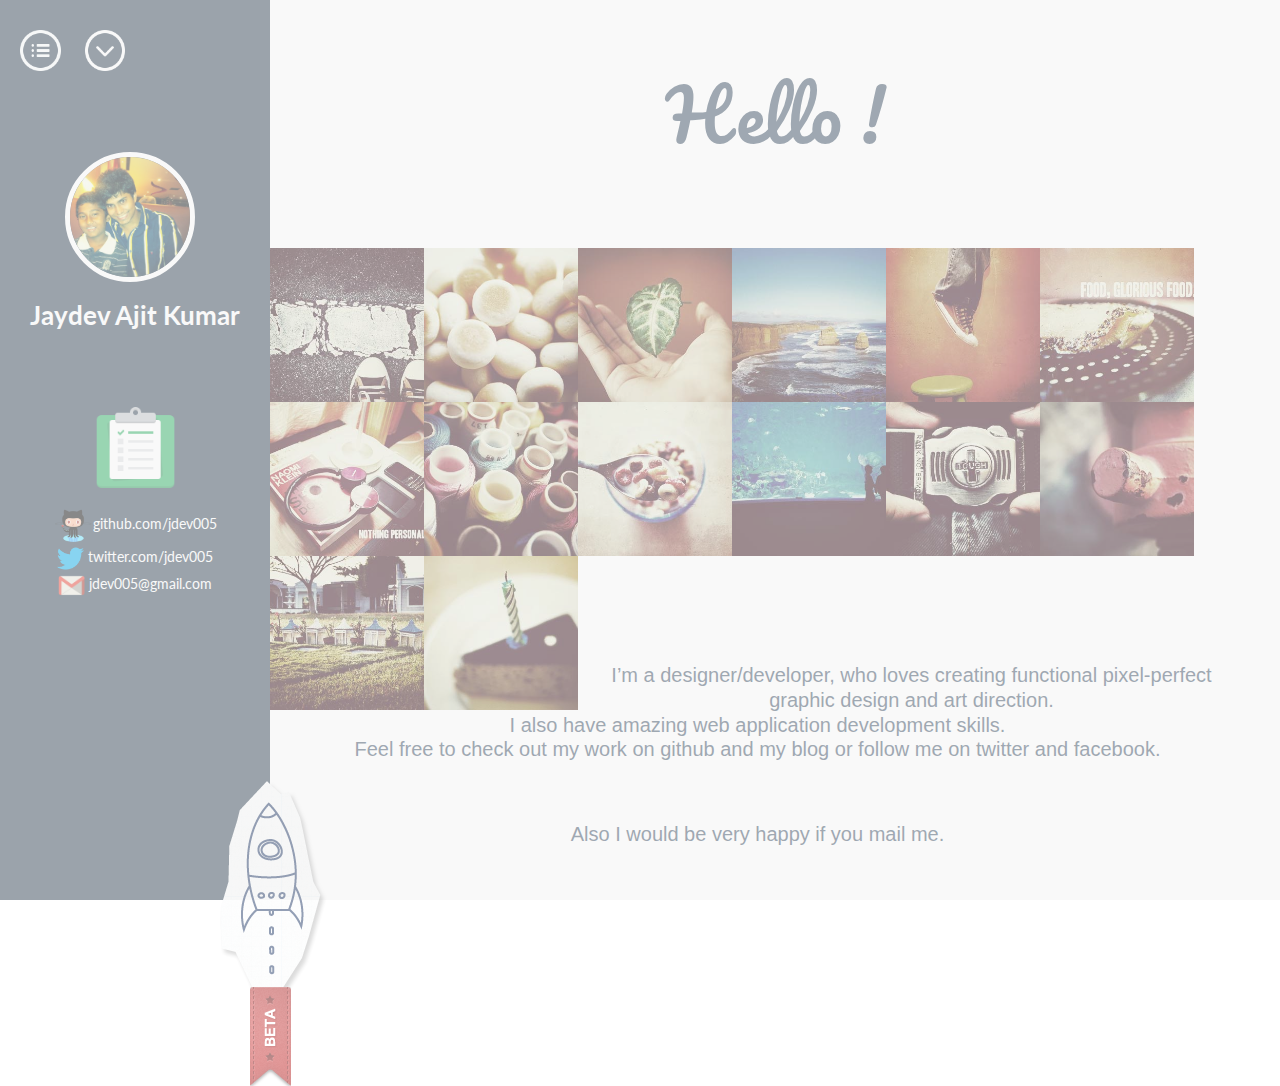
<file: me/index.html>
<!DOCTYPE html>

<html lang="en">
  <head>
    <meta charset="utf-8">
    <title>ME</title>
    <meta name="viewport" content="width=device-width, initial-scale=1.0">

    <!-- Loading Bootstrap -->
    <link href="css/bootstrap.css" rel="stylesheet">

    <!-- Loading Flat UI -->
    <link href="css/flat-ui.css" rel="stylesheet">

    <link href="style.css" rel="stylesheet">
    <link rel="shortcut icon" href="images/favicon.ico">
    <link href='http://fonts.googleapis.com/css?family=Pacifico' rel='stylesheet' type='text/css'>



    
  </head>
  <body>
<div id="preloader">
    <div id="status">&nbsp;</div>
</div>  
    <div id="navigation">
      <br>
      <br>
      <br>
<h3>Table of Contents</h3>
<br>
<h4><b>Home</b></h4>
<h4><a class="transition" href="http://jdev005.github.io/me/about">About Me</a></h4>
<h4><a class="transition" href="http://jdev005.github.io/me/pictures">Pictures</a></h4>
<h4><a class="transition" href="http://jdev005.github.io/me/blog">Blog</a></h4>
<h4><a class="transition" href="http://jdev005.github.io/me/resume">Resume</a></h4>

  </div>
   
 

      <div class="sidebar">
    <!--Sidebar content-->

    <a id ="nav" ><img src="list-circle.png" style="height:15%;width:15%;" /></a> 
    <a id ="down" href="http://jdev005.github.io/me/about"><img src="arrow-down-thin.png" style="height:15%;width:15%;" /></a>
    <div id="up">
      <img class="rocket" src="rocket.png"/>
    <img id="ribbion" src="ribbon.png"/>
  </div>
      <a class="avatar">
        <img src="me.jpg" alt="" /></a>

        <h2>Jaydev Ajit Kumar</h2>

        <span id="contact">
          <img class="center" src="images/illustrations/clipboard.png" style="height:30%; width:30%;" />
          <br>
          <div style="text-align:center">
          <img src="git.png" style="height:15% ;width:15%;" />github.com/jdev005<br>
          <img src="twitter.png" style="height:10% ;width:10%;" /> twitter.com/jdev005<br>
          <img src="gmail.png" style="height:10% ;width:10%;" /> jdev005@gmail.com<br>
          <span>
    </div>   
      </div>


      <div class="main">
    <!--Body content-->
   <br>
   <br>
   <br>
    <h1>Hello !</h1>


 <br>   
<br>
<br>

<div id="picbox">

<div class="img-float"><div class="flipper"><div class="front">
<img src="images/medium/2.jpg"/></div>
<div class="back"><img src="images/medium/4.jpg"/></div></div></div>

<div class="img-float"><div class="flipper"><div class="front">
<img src="images/medium/6.jpg"/></div>
<div class="back"><img src="images/medium/8.jpg"/></div></div></div>

<div class="img-float"><div class="flipper"><div class="front">
<img src="images/medium/11.jpg"/></div>
<div class="back"><img src="images/medium/16.jpg"/></div></div></div>

<div class="img-float"><div class="flipper"><div class="front">
<img src="images/medium/17.jpg"/></div>
<div class="back"><img src="images/medium/18.jpg"/></div></div></div>

<div class="img-float"><div class="flipper"><div class="front">
<img src="images/medium/19.jpg"/></div>
<div class="back"><img src="images/medium/20.jpg"/></div></div></div>

<div class="img-float"><div class="flipper"><div class="front">
<img src="images/medium/21.jpg"/></div>
<div class="back"><img src="images/medium/22.jpg"/></div></div></div>

<div class="img-float"><div class="flipper"><div class="front">
<img src="images/medium/23.jpg"/></div>
<div class="back"><img src="images/medium/24.jpg"/></div></div></div>

<div class="img-float"><div class="flipper"><div class="front">
<img src="images/medium/26.jpg"/></div>
<div class="back"><img src="images/medium/27.jpg"/></div></div></div>

<div class="img-float"><div class="flipper"><div class="front">
<img src="images/medium/28.jpg"/></div>
<div class="back"><img src="images/medium/29.jpg"/></div></div></div>

<div class="img-float"><div class="flipper"><div class="front">
<img src="images/medium/30.jpg"/></div>
<div class="back"><img src="images/medium/32.jpg"/></div></div></div>

<div class="img-float"><div class="flipper"><div class="front">
<img src="images/medium/35.jpg"/></div>
<div class="back"><img src="images/medium/36.jpg"/></div></div></div>

<div class="img-float"><div class="flipper"><div class="front">
<img src="images/medium/37.jpg"/></div>
<div class="back"><img src="images/medium/38.jpg"/></div></div></div>

<div class="img-float"><div class="flipper"><div class="front">
<img src="images/medium/40.jpg"/></div>
<div class="back"><img src="images/medium/41.jpg"/></div></div></div>

<div class="img-float"><div class="flipper"><div class="front">
<img src="images/medium/44.jpg"/></div>
<div class="back"><img src="images/medium/15.jpg"/></div></div></div>


</div>

<div id="buffer" style="height:400px"> 
  </div>




<p>I’m a designer/developer, who loves creating functional pixel-perfect graphic design and art direction.<br> I also have amazing web application development skills.<br>Feel free to check out my work on github and my blog or follow me on twitter and facebook.
</p>
<p>Also I would be very happy if you mail me.</p>
</div>
</div>
    
      
   



    
    <!-- Load JS here for greater good =============================-->
    <script src="js/jquery-1.8.2.min.js"></script>
    <script src="js/jquery-ui-1.10.0.custom.min.js"></script>
    <script src="js/jquery.dropkick-1.0.0.js"></script>
    <script src="js/custom_checkbox_and_radio.js"></script>
    <script src="js/custom_radio.js"></script>
    <script src="js/jquery.tagsinput.js"></script>
    <script src="js/bootstrap-tooltip.js"></script>
    <script src="js/jquery.placeholder.js"></script>
    <script src="http://vjs.zencdn.net/c/video.js"></script>
    <script src="js/application.js"></script>
    <script src="script.js"></script>
    
  </body>
</html>
</file>
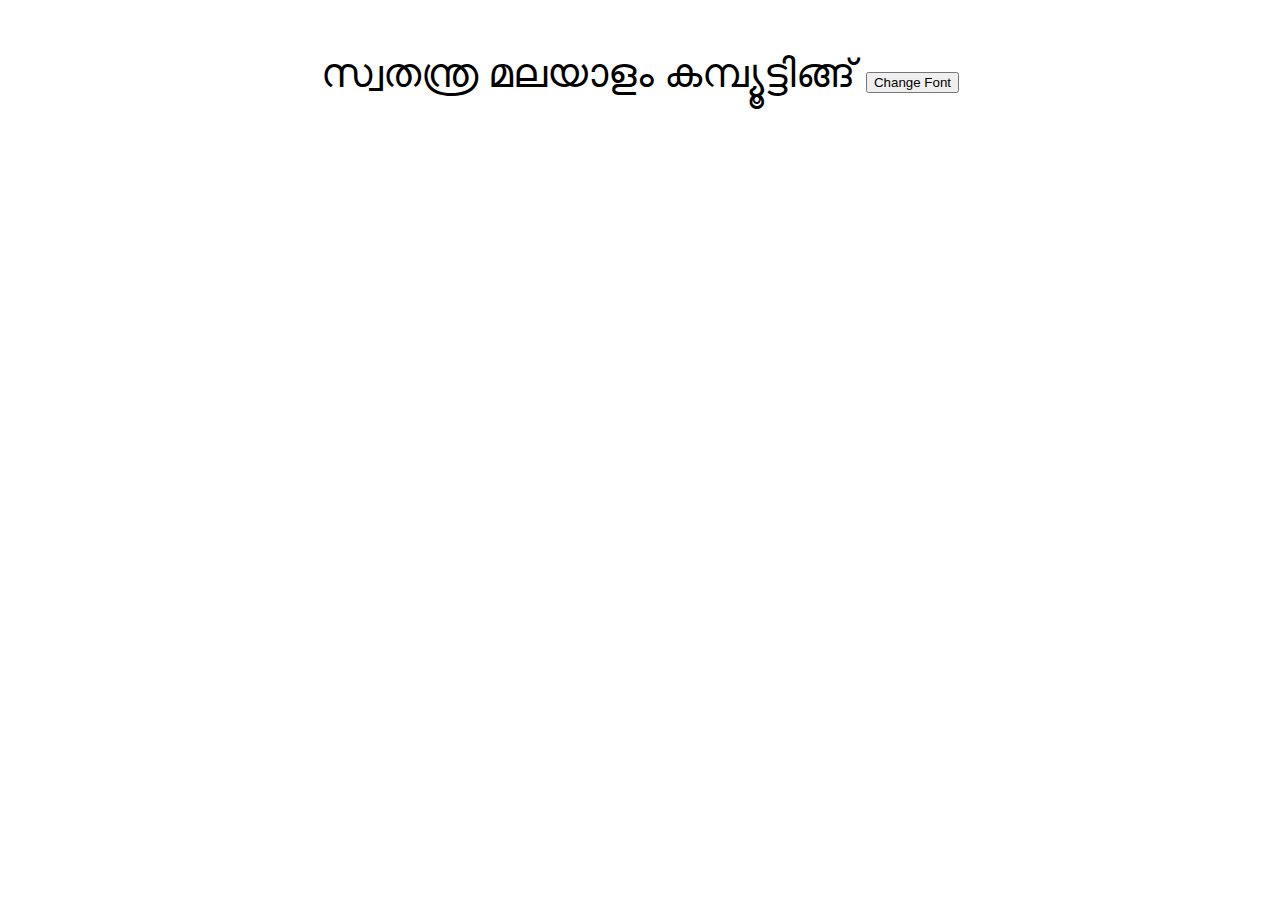
<file: smc/fontapi/index.html>
<!DOCTYPE html>
<html>
<head>
<meta http-equiv="Content-Type" content="text/html; charset=utf-8">
  <title>webfont API</title>

  <!-- Patch to make semantic elements work in IE8 and below. -->
  <!--[if lt IE 9]>
    <script src="http://html5shim.googlecode.com/svn/trunk/html5.js"></script>
  <![endif]-->

  <link rel="stylesheet" type="text/css" href="http://jdev005.github.io/smc/fontapi/api">

<style>

body {
	font-family: 'Malayalam1';
	text-align: center;
	margin-top: 50px;
	font-size: 40px; 
}

</style>

<script>
function change()
{
document.getElementById("body").style.fontFamily="Malayalam2";
}
</script>

</head>

<body id="body">

സ്വതന്ത്ര മലയാളം കമ്പ്യൂട്ടിങ്ങ്

<button type="button" onclick="change()">Change Font</button>




</body>


</html>
</file>
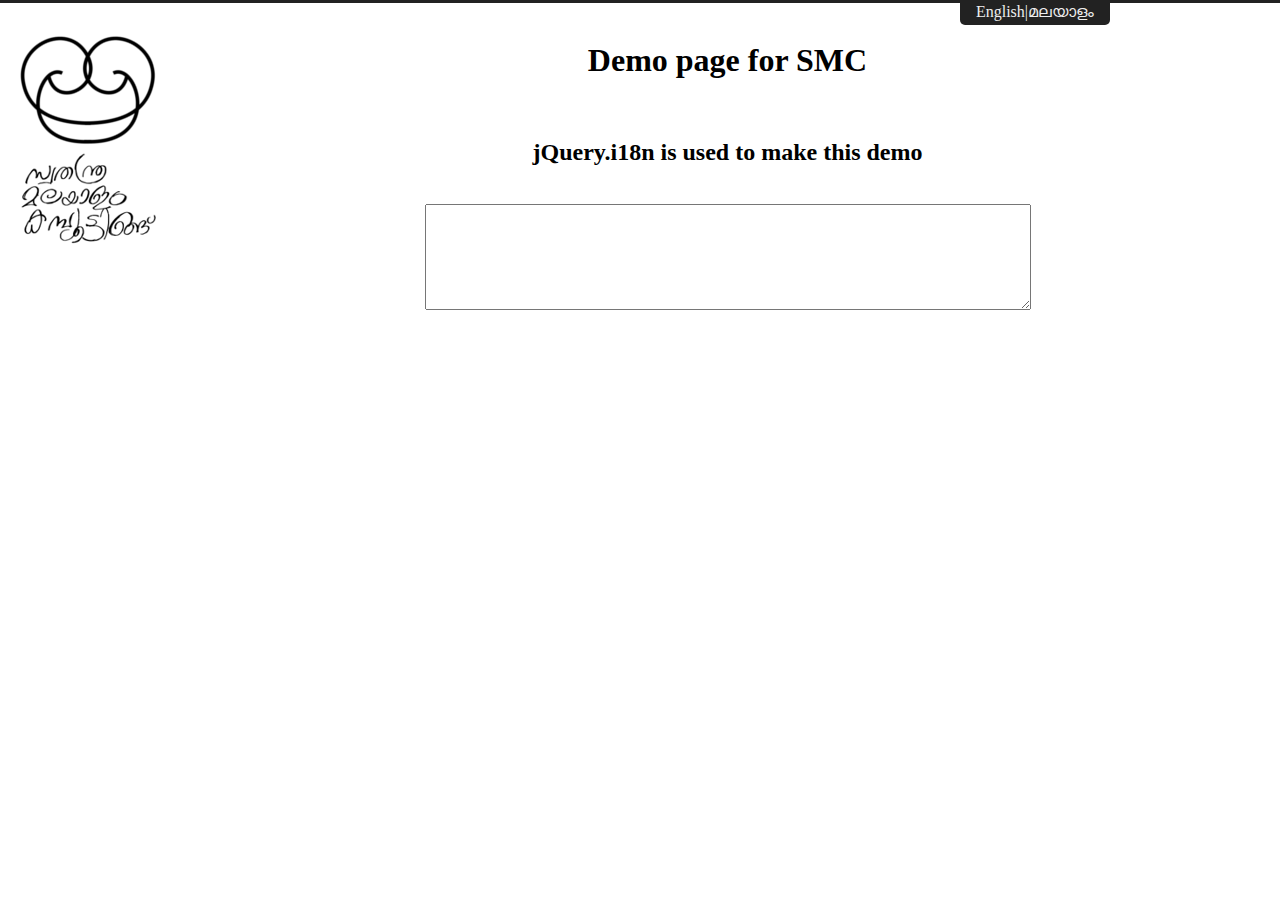
<file: svmdemo/examples/index.html>
<!DOCTYPE html>
<html lang="en">
<head>
<meta charset="utf-8" />

<title>jQuery i18n example</title>
<meta name="author" content="Jaydev Ajit Kumar" />

<script src="http://ajax.googleapis.com/ajax/libs/jquery/1.9.1/jquery.min.js"></script>
<script type="text/javascript" src="jquery.i18n.min.js"></script>

<script src="../src/jquery.ime.js"></script>
<script src="../src/jquery.ime.selector.js"></script>
<script src="../src/jquery.ime.preferences.js"></script>
<script src="../src/jquery.ime.inputmethods.js"></script>

<link href="demo.css" rel="stylesheet" />


<script type="text/javascript">
$(document).ready(function(){

$('input,textarea').ime();
	
i18n_dict_mal = {
"title" : "എസ്.എം.സിന്ടെ ഡെമോ ഭാഗം ",
"text" : "jQuery.i18n ഉപയോഗിക്കല്‍  ഇ ഭാഗത്തിൽ കാണാം "
};

i18n_dict_eng = {
"title" : "Demo page for SMC",
"text" : "jQuery.i18n is used to make this demo "
};

 $('#mal').on('click', loadmal);
 $('#eng').on('click', loadeng);

 function loadmal(){
 	$.i18n.setDictionary(i18n_dict_mal);

 	$('h1').text($.i18n._('title'));
 	$('h2').text($.i18n._('text'));
 }

function loadeng(){
 	$.i18n.setDictionary(i18n_dict_eng);

 	$('h1').text($.i18n._('title'));
 	$('h2').text($.i18n._('text'));
 }


});
</script>
</head>
<body>
	
	<div id="top-bar"></div><div class="wrapper"><ul class="lang-selector"><li><a id="eng" class="language active" data-language="en">
      English
    </a></li><li><span>
      |
    </span></li><li><a id="mal" class="language" data-language="ml">
      മലയാളം‌‌
    </a></li></ul></div>
        
        
	<div>
		
		

        
			<br>
			<img style="float:left;" src="logo.png"></img>
			<h1>Demo page for SMC</h1>

		
		
		<br>

			<h2>jQuery.i18n is used to make this demo</h2>
		<br>
	

		<div>
			<textarea></textarea>
		</div>

		
	</div>


</body>
</html>
</file>
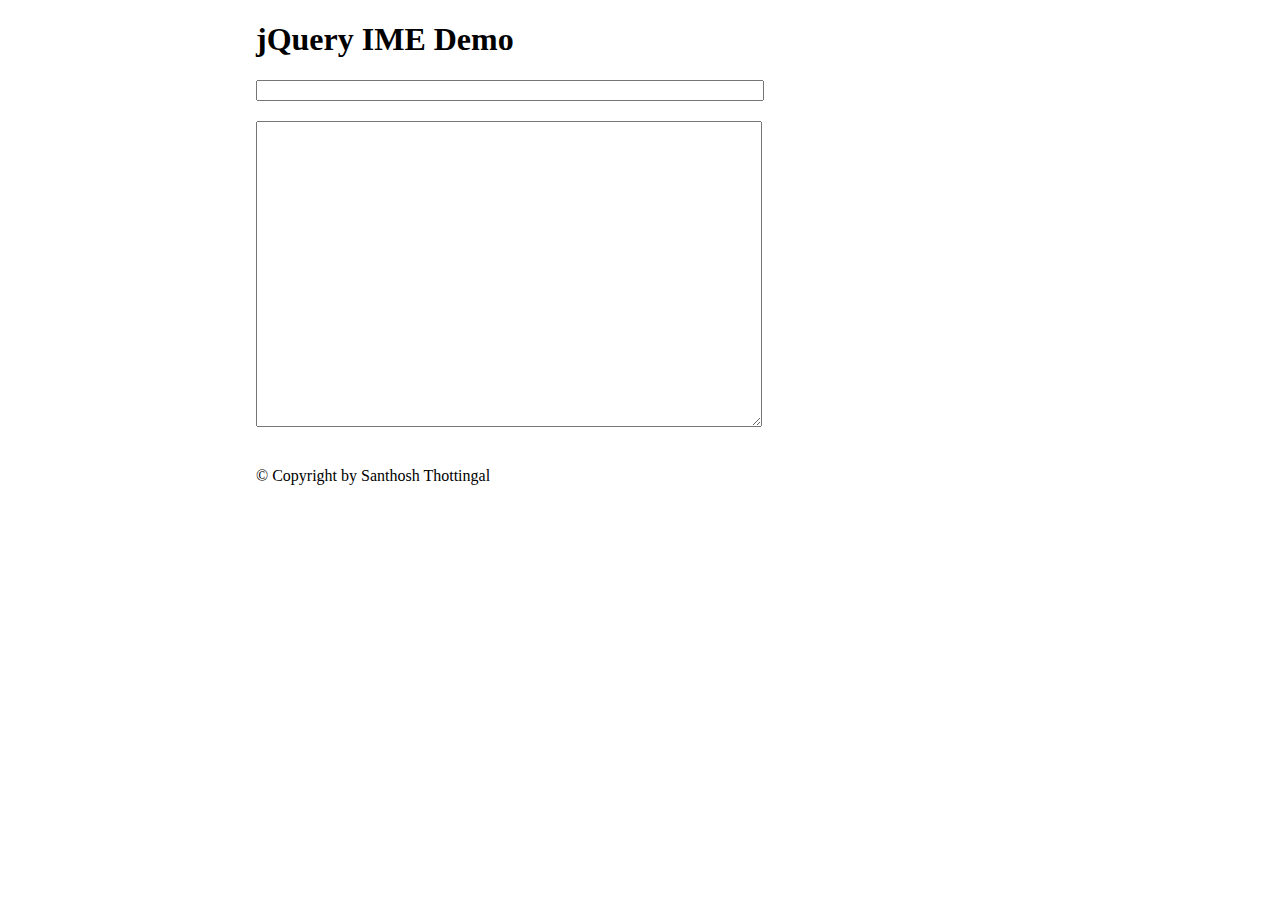
<file: smc/jquery.ime/examples/index.html>
<!DOCTYPE html>
<html lang="en">
<head>
<meta charset="utf-8" />

<title>jQuery IME example</title>
<meta name="author" content="Santhosh Thottingal" />
<link href="../css/jquery.ime.css" rel="stylesheet" />
<script src="//ajax.googleapis.com/ajax/libs/jquery/1.8.2/jquery.min.js" ></script>
<script src="../src/jquery.ime.js"></script>
<script src="../src/jquery.ime.selector.js"></script>
<script src="../src/jquery.ime.preferences.js"></script>
<script src="../src/jquery.ime.inputmethods.js"></script>
<!-- Demo -->
<link href="demo.css" rel="stylesheet" />
<script>
	$( document ).ready( function () {
		$( 'input,textarea' ).ime();
	} );
</script>
</head>

<body>
	<div>
		<header>
			<h1>jQuery IME Demo</h1>
		</header>
		<div>
			<input type="text" />
		</div>
		<div>
			<textarea></textarea>
		</div>

		<footer>
			<p>&copy; Copyright by Santhosh Thottingal</p>
		</footer>
	</div>
</body>
</html>
</file>
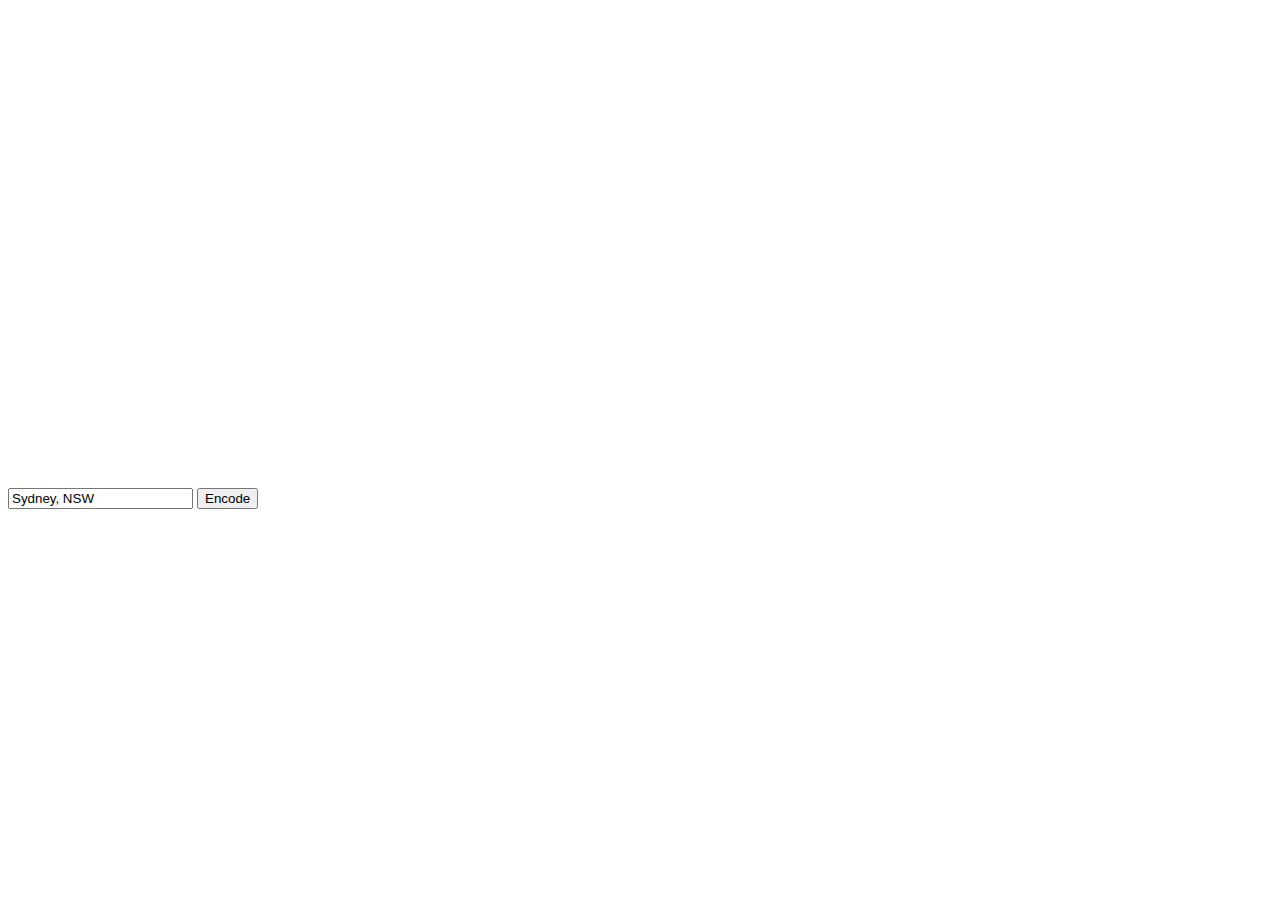
<file: geocoder.html>
<html>
<head>
<script src="http://maps.google.com/maps/api/js?key=AIzaSyC3xVC_voAR_jORhisxSoguaJ7sYuQyi4Q&sensor=true"></script>
<script>
 var geocoder;
  var map;
  function initialize() {
    geocoder = new google.maps.Geocoder();
    var latlng = new google.maps.LatLng(-34.397, 150.644);
    var mapOptions = {
      zoom: 8,
      center: latlng,
      mapTypeId: google.maps.MapTypeId.ROADMAP
    }
    map = new google.maps.Map(document.getElementById("map-canvas"), mapOptions);
  }

  function codeAddress() {
    var address = document.getElementById("address").value;
    geocoder.geocode( { 'address': address}, function(results, status) {
      if (status == google.maps.GeocoderStatus.OK) {
        map.setCenter(results[0].geometry.location);
        var marker = new google.maps.Marker({
            map: map,
            position: results[0].geometry.location
        });
      } else {
        alert("Geocode was not successful for the following reason: " + status);
      }
    });
  }
</script>

</head>
<body onload="initialize()">
 <div id="map-canvas" style="width: 320px; height: 480px;"></div>
  <div>
    <input id="address" type="textbox" value="Sydney, NSW">
    <input type="button" value="Encode" onclick="codeAddress()">
  </div>
</body>
</html>
</file>
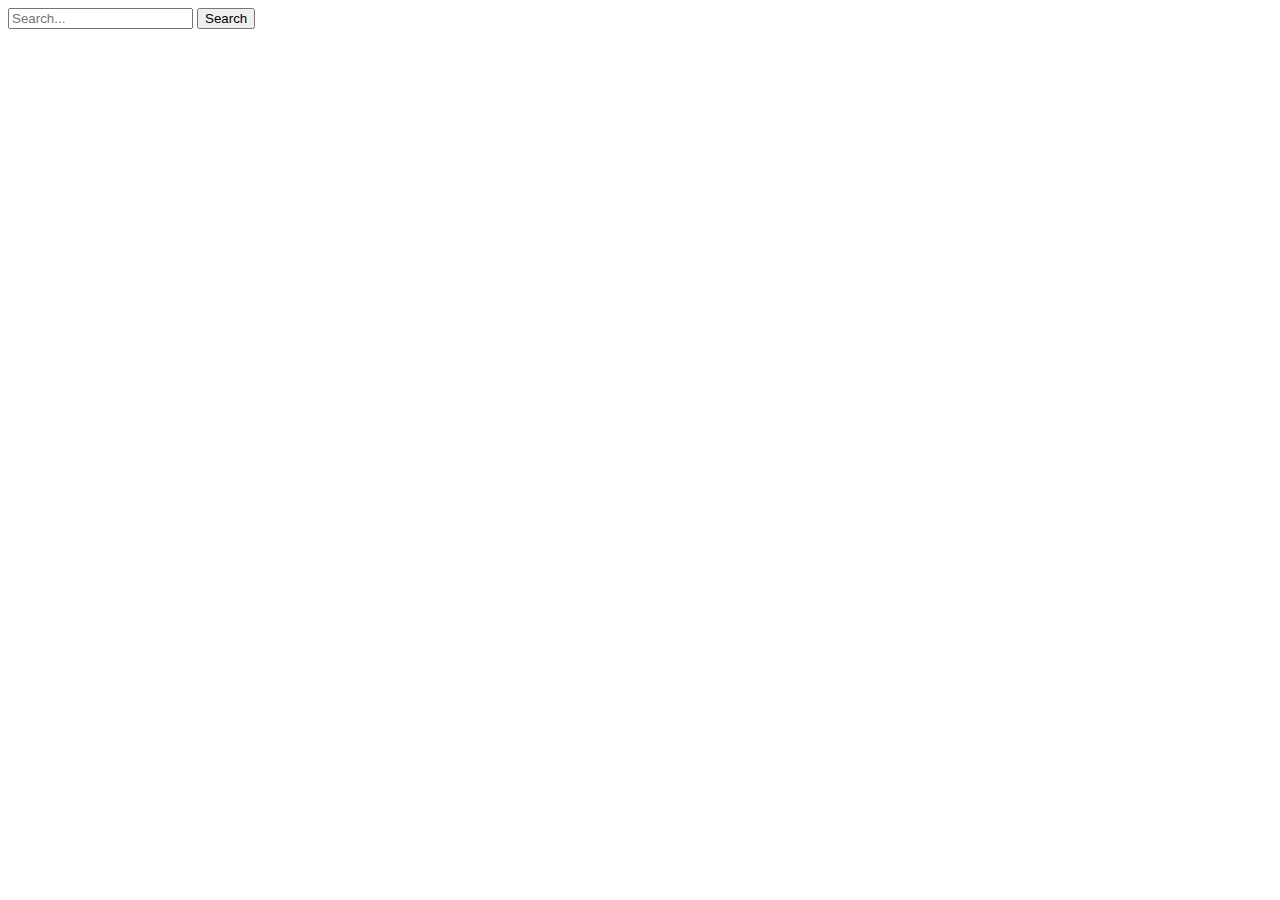
<file: searchplaces.html>
<!DOCTYPE html>
<html>
<head>
 <meta name="author" content="jdev005">
  <meta name="description" content="gets geolocation" />
  <title>Search bar</title>
 <script src="http://meemoo.org/meemoo/v1/meemoo-min.js"></script>
<script>

window.onload = function(){

document.getElementById("search").onclick=function(){sendData()};

function sendData(){
	var query=document.getElementById("textbox").value;
	Meemoo.send("query",query);
}
Meemoo.setInfo({
      title: "Local places near you search",
      author: "jdev005",
      description: "send search text"
    })
    .addInputs({})
    .addOutputs({
      searchNear: {
        type: "string"
      }
    });

};
</script>
</head>

<body>
<input id="textbox" type="text" placeholder="Search...">
<input id="search" type="button" value="Search">


</body>


</html>
</file>
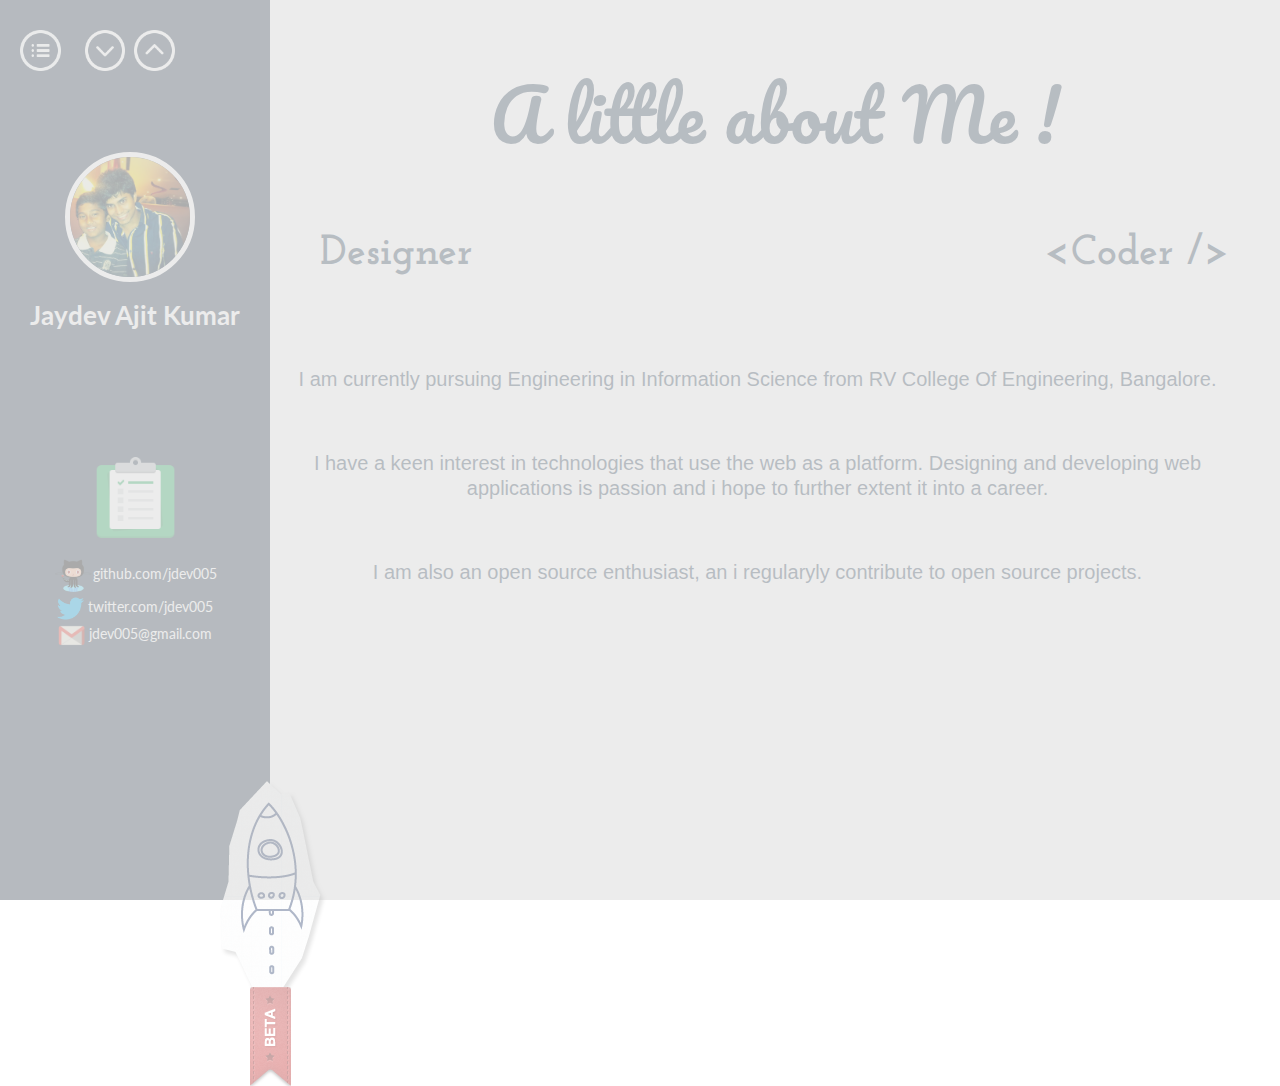
<file: me/about.html>
<!DOCTYPE html>
<html lang="en">
  <head>
    <meta charset="utf-8">
    <title>ME</title>
    <meta name="viewport" content="width=device-width, initial-scale=1.0">

    <!-- Loading Bootstrap -->
    <link href="css/bootstrap.css" rel="stylesheet">

    <!-- Loading Flat UI -->
    <link href="css/flat-ui.css" rel="stylesheet">

    <link href="style.css" rel="stylesheet">
    <link rel="shortcut icon" href="images/favicon.ico">
    <link href='http://fonts.googleapis.com/css?family=Pacifico' rel='stylesheet' type='text/css'>
    <link href='http://fonts.googleapis.com/css?family=Josefin+Slab:600italic' rel='stylesheet' type='text/css'>


    
  </head>
  <body>
    <div id="preloader">
    <div id="status">&nbsp;</div>
</div>
  
    <div id="navigation">
      <br>
      <br>
      <br>
<h3>Table of Contents</h3>
<br>
<h4><a class="transition" href="http://jdev005.github.io/me/">Home</a></h4>
<h4><b>About Me</b></h4>
<h4><a class="transition" href="http://jdev005.github.io/me/pictures">Pictures</a></h4>
<h4><a class="transition" href="http://jdev005.github.io/me/blog">Blog</a></h4>
<h4><a class="transition" href="http://jdev005.github.io/me/resume">Resume</a></h4>

  </div>
   
 

      <div class="sidebar">
    <!--Sidebar content-->

    <a id ="nav" ><img src="list-circle.png" style="height:15%;width:15%;" /></a> 
    <a id ="down" href="http://jdev005.github.io/me/pictures" ><img src="arrow-down-thin.png" style="height:15%;width:15%;" /></a>
    <a id ="upnav" href="http://jdev005.github.io/me/"><img src="arrow-up-thin.png" style="height:15%;width:15%;" /></a>
    <div id="up">
      <img class="rocket" src="rocket.png"/>
    <img id="ribbion" src="ribbon.png"/>
  </div>
      <a class="avatar">
        <img src="me.jpg" alt="" /></a>

        <h2>Jaydev Ajit Kumar</h2>

   
          <img class="center" src="images/illustrations/clipboard.png" style="height:30%; width:30%;" />
          <br>
          <div style="text-align:center">
          <img src="git.png" style="height:15% ;width:15%;" />github.com/jdev005<br>
          <img src="twitter.png" style="height:10% ;width:10%;" /> twitter.com/jdev005<br>
          <img src="gmail.png" style="height:10% ;width:10%;" /> jdev005@gmail.com<br>
    </div>   
      </div>


      <div class="main">
    <!--Body content-->
   <br>
   <br>
   <br>
    <h1>A little about Me !</h1>
    <br><br><br>

   <div class="coder" style="float:left">Designer</div><div class="coder" style="float:right">&lt;Coder &frasl;&gt;</div>
<br><br>
<br><br><br>
<br>
<div class="pwrapper">
<p>
I am currently pursuing Engineering in Information Science from RV College Of Engineering, Bangalore.
</p>
<p>I have a keen interest in technologies that use the web as a platform. Designing and developing web applications is passion and i hope to further extent it into a career.</p>
<p>
  I am also an open source enthusiast, an i regularyly contribute to open source projects. 
</p>
</div>



      
       </div>
   


  
 
      


  






    
    <!-- Load JS here for greater good =============================-->
    <script src="js/jquery-1.8.2.min.js"></script>
    <script src="js/jquery-ui-1.10.0.custom.min.js"></script>
    <script src="js/jquery.dropkick-1.0.0.js"></script>
    <script src="js/custom_checkbox_and_radio.js"></script>
    <script src="js/custom_radio.js"></script>
    <script src="js/jquery.tagsinput.js"></script>
    <script src="js/bootstrap-tooltip.js"></script>
    <script src="js/jquery.placeholder.js"></script>
    <script src="http://vjs.zencdn.net/c/video.js"></script>
    <script src="js/application.js"></script>
    <script src="script.js"></script>
  

  
  </body>
</html>
</file>
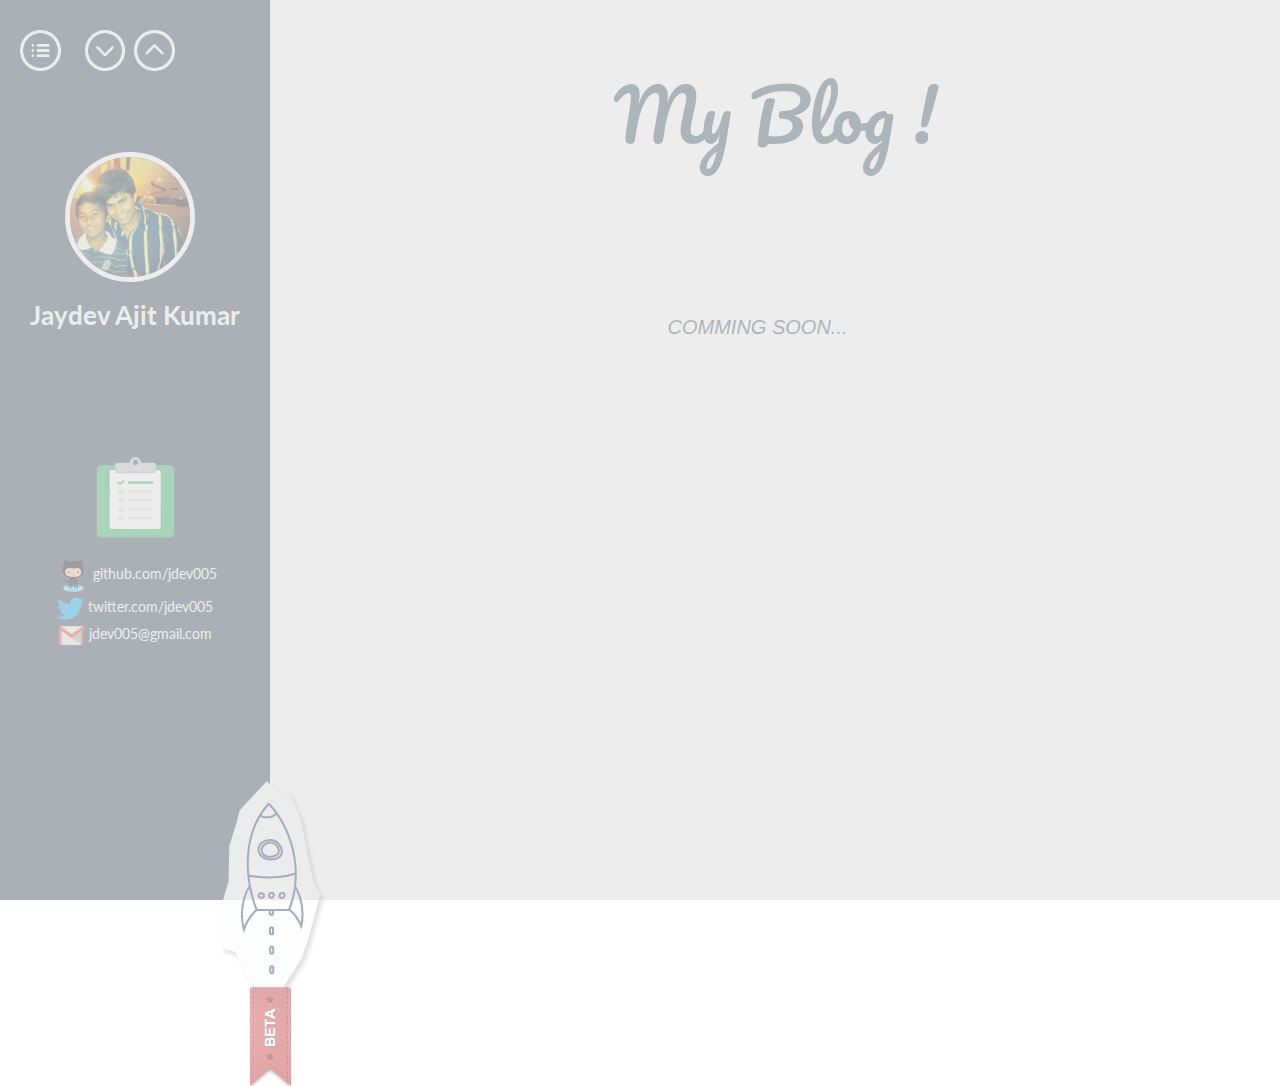
<file: me/blog.html>
<!DOCTYPE html>
<html lang="en">

  <head>
    <meta charset="utf-8">
    <title>ME</title>
    <meta name="viewport" content="width=device-width, initial-scale=1.0">

    <!-- Loading Bootstrap -->
    <link href="css/bootstrap.css" rel="stylesheet">

    <!-- Loading Flat UI -->
    <link href="css/flat-ui.css" rel="stylesheet">

    <link href="style.css" rel="stylesheet">
    <link rel="shortcut icon" href="images/favicon.ico">
    <link href='http://fonts.googleapis.com/css?family=Pacifico' rel='stylesheet' type='text/css'>



    
  </head>
  <body>
  <div id="preloader">
    <div id="status">&nbsp;</div>
</div>
    <div id="navigation">
      <br>
      <br>
      <br>
<h3>Table of Contents</h3>
<br>
<h4><a class="transition" href="http://jdev005.github.io/me/">Home</a></h4>
<h4><a class="transition" href="http://jdev005.github.io/me/about">About Me</a></h4>
<h4><a class="transition" href="http://jdev005.github.io/me/pictures">Pictures</a></h4>
<h4><b>Blog</b></h4>
<h4><a class="transition" href="http://jdev005.github.io/me/resume">Resume</a></h4>

  </div>
   
 

      <div class="sidebar">
    <!--Sidebar content-->

    <a id ="nav" ><img src="list-circle.png" style="height:15%;width:15%;" /></a> 
    <a id ="down" href="http://jdev005.github.io/me/resume" ><img src="arrow-down-thin.png" style="height:15%;width:15%;" /></a>
    <a id ="upnav" href="http://jdev005.github.io/me/pictures" ><img src="arrow-up-thin.png" style="height:15%;width:15%;" /></a>
    <div id="up">
      <img class="rocket" src="rocket.png"/>
    <img id="ribbion" src="ribbon.png"/>
  </div>
      <a class="avatar">
        <img src="me.jpg" alt="" /></a>

        <h2>Jaydev Ajit Kumar</h2>

   
          <img class="center" src="images/illustrations/clipboard.png" style="height:30%; width:30%;" />
          <br>
          <div style="text-align:center">
          <img src="git.png" style="height:15% ;width:15%;" />github.com/jdev005<br>
          <img src="twitter.png" style="height:10% ;width:10%;" /> twitter.com/jdev005<br>
          <img src="gmail.png" style="height:10% ;width:10%;" /> jdev005@gmail.com<br>
    </div>   
      </div>


      <div class="main">
    <!--Body content-->
   <br>
   <br>
   <br>
    <h1>My Blog !</h1>

<br><br><br><br><br><br>



<b><i><p>COMMING SOON...</p></i></b> 



      
       </div>
   


  
 
      


  






    
    <!-- Load JS here for greater good =============================-->
    <script src="js/jquery-1.8.2.min.js"></script>
    <script src="js/jquery-ui-1.10.0.custom.min.js"></script>
    <script src="js/jquery.dropkick-1.0.0.js"></script>
    <script src="js/custom_checkbox_and_radio.js"></script>
    <script src="js/custom_radio.js"></script>
    <script src="js/jquery.tagsinput.js"></script>
    <script src="js/bootstrap-tooltip.js"></script>
    <script src="js/jquery.placeholder.js"></script>
    <script src="http://vjs.zencdn.net/c/video.js"></script>
    <script src="js/application.js"></script>
    <script src="script.js"></script>
  

  
  </body>
</html>
</file>
<file: me/css/flat-ui.css>
@import url("http://fonts.googleapis.com/css?family=Lato:400,700,900,400italic");
@font-face {
  font-family: "Flat-UI-Icons-16";
  src: url("../fonts/Flat-UI-Icons-16.eot");
  src: url("../fonts/Flat-UI-Icons-16.eot?#iefix") format("embedded-opentype"), url("../fonts/Flat-UI-Icons-16.woff") format("woff"), url("../fonts/Flat-UI-Icons-16.ttf") format("truetype"), url("../fonts/Flat-UI-Icons-16.svg#Flat-UI-Icons-16") format("svg");
  font-weight: normal;
  font-style: normal; }

/* Use the following CSS code if you want to use data attributes for inserting your icons */
[data-icon]:before {
  font-family: "Flat-UI-Icons-16";
  content: attr(data-icon);
  speak: none;
  font-weight: normal;
  line-height: 1;
  -webkit-font-smoothing: antialiased; }

/* Use the following CSS code if you want to have a class per icon */
/*Instead of a list of all class selectors,
 *you can use the generic selector below, but it's slower:
 *[class*="fui-"]:before { */
.fui-volume-16:before, .fui-video-16:before, .fui-time-16:before, .fui-settings-16:before, .fui-plus-16:before, .fui-new-16:before, .fui-menu-16:before, .fui-man-16:before, .fui-mail-16:before, .fui-lock-16:before, .fui-location-16:before, .fui-heart-16:before, .fui-eye-16:before, .fui-cross-16:before, .fui-cmd-16:before, .fui-checkround-16:before, .fui-checkmark-16:before, .fui-camera-16:before, .fui-calendar-16:before, .fui-bubble-16:before {
  font-family: "Flat-UI-Icons-16";
  speak: none;
  font-style: normal;
  font-weight: normal;
  line-height: 1;
  -webkit-font-smoothing: antialiased; }

.fui-volume-16:before {
  content: "\e000"; }

.fui-video-16:before {
  content: "\e001"; }

.fui-time-16:before {
  content: "\e002"; }

.fui-settings-16:before {
  content: "\e003"; }

.fui-plus-16:before {
  content: "\e004"; }

.fui-new-16:before {
  content: "\e005"; }

.fui-menu-16:before {
  content: "\e006"; }

.fui-man-16:before {
  content: "\e007"; }

.fui-mail-16:before {
  content: "\e008"; }

.fui-lock-16:before {
  content: "\e009"; }

.fui-location-16:before {
  content: "\e00a"; }

.fui-heart-16:before {
  content: "\e00b"; }

.fui-eye-16:before {
  content: "\e00c"; }

.fui-cross-16:before {
  content: "\e00d"; }

.fui-cmd-16:before {
  content: "\e00e"; }

.fui-checkround-16:before {
  content: "\e00f"; }

.fui-checkmark-16:before {
  content: "\e010"; }

.fui-camera-16:before {
  content: "\e011"; }

.fui-calendar-16:before {
  content: "\e012"; }

.fui-bubble-16:before {
  content: "\e013"; }

@font-face {
  font-family: "Flat-UI-Icons-24";
  src: url("../fonts/Flat-UI-Icons-24.eot");
  src: url("../fonts/Flat-UI-Icons-24.eot?#iefix") format("embedded-opentype"), url("../fonts/Flat-UI-Icons-24.woff") format("woff"), url("../fonts/Flat-UI-Icons-24.ttf") format("truetype"), url("../fonts/Flat-UI-Icons-24.svg#Flat-UI-Icons-24") format("svg");
  font-weight: normal;
  font-style: normal; }

/* Use the following CSS code if you want to use data attributes for inserting your icons */
[data-icon]:before {
  font-family: "Flat-UI-Icons-24";
  content: attr(data-icon);
  speak: none;
  font-weight: normal;
  line-height: 1;
  -webkit-font-smoothing: antialiased; }

/* Use the following CSS code if you want to have a class per icon */
/*Instead of a list of all class selectors,
 *you can use the generic selector below, but it's slower:
 *[class*="fui-"]:before { */
.fui-video-24:before, .fui-time-24:before, .fui-settings-24:before, .fui-plus-24:before, .fui-new-24:before, .fui-menu-24:before, .fui-man-24:before, .fui-mail-24:before, .fui-lock-24:before, .fui-location-24:before, .fui-heart-24:before, .fui-eye-24:before, .fui-cross-24:before, .fui-cmd-24:before, .fui-checkround-24:before, .fui-checkmark-24:before, .fui-calendar-24:before, .fui-bubble-24:before, .fui-volume-24:before, .fui-camera-24:before {
  font-family: "Flat-UI-Icons-24";
  speak: none;
  font-style: normal;
  font-weight: normal;
  line-height: 1;
  -webkit-font-smoothing: antialiased; }

.fui-video-24:before {
  content: "\e000"; }

.fui-time-24:before {
  content: "\e001"; }

.fui-settings-24:before {
  content: "\e002"; }

.fui-plus-24:before {
  content: "\e003"; }

.fui-new-24:before {
  content: "\e005"; }

.fui-menu-24:before {
  content: "\e006"; }

.fui-man-24:before {
  content: "\e007"; }

.fui-mail-24:before {
  content: "\e008"; }

.fui-lock-24:before {
  content: "\e009"; }

.fui-location-24:before {
  content: "\e00a"; }

.fui-heart-24:before {
  content: "\e00b"; }

.fui-eye-24:before {
  content: "\e00c"; }

.fui-cross-24:before {
  content: "\e00d"; }

.fui-cmd-24:before {
  content: "\e00e"; }

.fui-checkround-24:before {
  content: "\e00f"; }

.fui-checkmark-24:before {
  content: "\e010"; }

.fui-calendar-24:before {
  content: "\e011"; }

.fui-bubble-24:before {
  content: "\e012"; }

.fui-volume-24:before {
  content: "\e013"; }

.fui-camera-24:before {
  content: "\e004"; }

body {
  color: #34495e;
  font: 14px/1.231 "Lato", sans-serif; }

a {
  color: #1abc9c;
  text-decoration: underline;
  -webkit-transition: 0.25s;
  -moz-transition: 0.25s;
  -o-transition: 0.25s;
  transition: 0.25s;
  -webkit-backface-visibility: hidden; }
  a:hover {
    color: #2ecc71;
    text-decoration: none; }

h1 {
  font-size: 32px;
  font-weight: 900; }

h2 {
  font-size: 26px;
  font-weight: 700;
  margin-bottom: 2px; }

h3 {
  font-size: 24px;
  font-weight: 700;
  margin-bottom: 4px;
  margin-top: 2px; }

h4 {
  font-size: 18px;
  font-weight: 500;
  margin-top: 4px; }

h5 {
  font-size: 16px;
  font-weight: 500;
  text-transform: uppercase; }

h6 {
  font-size: 13px;
  font-weight: 500;
  text-transform: uppercase; }

.btn {
  border: none;
  background: #34495e;
  color: white;
  font-size: 16.5px;
  text-decoration: none;
  text-shadow: none;
  -webkit-box-shadow: none;
  -moz-box-shadow: none;
  box-shadow: none;
  -webkit-transition: 0.25s;
  -moz-transition: 0.25s;
  -o-transition: 0.25s;
  transition: 0.25s;
  -webkit-backface-visibility: hidden; }
  .btn:hover, .btn:focus {
    background-color: #4e6d8d;
    color: white;
    -webkit-transition: 0.25s;
    -moz-transition: 0.25s;
    -o-transition: 0.25s;
    transition: 0.25s;
    -webkit-backface-visibility: hidden; }
  .btn:active, .btn.active {
    background-color: #2c3e50;
    color: rgba(255, 255, 255, 0.75);
    -webkit-box-shadow: none;
    -moz-box-shadow: none;
    box-shadow: none; }
  .btn.disabled, .btn[disabled] {
    background-color: #95a5a6;
    color: white; }
  .btn.btn-large {
    padding-bottom: 12px;
    padding-top: 13px; }
  .btn.btn-primary {
    background-color: #1abc9c; }
    .btn.btn-primary:hover, .btn.btn-primary:focus {
      background-color: #2fe2bf; }
    .btn.btn-primary:active, .btn.btn-primary.active {
      background-color: #16a085; }
  .btn.btn-info {
    background-color: #3498db; }
    .btn.btn-info:hover, .btn.btn-info:focus {
      background-color: #5dade2; }
    .btn.btn-info:active, .btn.btn-info.active {
      background-color: #2383c4; }
  .btn.btn-danger {
    background-color: #e74c3c; }
    .btn.btn-danger:hover, .btn.btn-danger:focus {
      background-color: #ec7063; }
    .btn.btn-danger:active, .btn.btn-danger.active {
      background-color: #dc2d1b; }
  .btn.btn-success {
    background-color: #2ecc71; }
    .btn.btn-success:hover, .btn.btn-success:focus {
      background-color: #55d98d; }
    .btn.btn-success:active, .btn.btn-success.active {
      background-color: #27ad60; }
  .btn.btn-warning {
    background-color: #f1c40f; }
    .btn.btn-warning:hover, .btn.btn-warning:focus {
      background-color: #f4d03f; }
    .btn.btn-warning:active, .btn.btn-warning.active {
      background-color: #cea70c; }
  .btn-toolbar .btn {
    font-size: 18px;
    padding: 10px 14px 9px; }
    .btn-toolbar .btn:first-child {
      -webkit-border-radius: 6px 0 0 6px;
      -moz-border-radius: 6px 0 0 6px;
      border-radius: 6px 0 0 6px; }
    .btn-toolbar .btn:last-child {
      -webkit-border-radius: 0 6px 6px 0;
      -moz-border-radius: 0 6px 6px 0;
      border-radius: 0 6px 6px 0; }

.btn-toolbar .btn.active {
  color: white; }

.demo-headline {
  padding: 73px 0 110px;
  text-align: center; }

.demo-logo {
  font-size: 90px;
  font-weight: 900;
  letter-spacing: -2px;
  line-height: 100px; }
  .demo-logo .logo {
    background: url("../images/demo/logo-mask.png") center 0 no-repeat;
    background-size: 256px 186px;
    height: 186px;
    margin: 0 auto 26px;
    overflow: hidden;
    text-indent: -9999em;
    width: 256px; }
  .demo-logo small {
    color: rgba(52, 73, 94, 0.3);
    display: block;
    font-size: 22px;
    font-weight: 700;
    letter-spacing: -1px;
    padding-top: 5px; }

.demo-row {
  margin-bottom: 20px; }

.demo-panel-title {
  margin-bottom: 20px;
  padding-top: 20px; }
  .demo-panel-title small {
    color: #bfc1c3;
    font-size: inherit;
    font-weight: 400; }

.demo-navigation {
  margin-bottom: -4px;
  margin-top: -10px; }

.demo-pager {
  margin-top: -10px; }

.demo-tooltips {
  height: 126px; }
  .demo-tooltips .tooltip {
    left: -8px !important;
    position: relative !important;
    top: -8px !important; }

.demo-headings {
  margin-bottom: 12px; }

.demo-tiles {
  margin-bottom: 46px; }

.demo-icons {
  margin-bottom: 115px; }

.demo-icons-24 {
  font-size: 24px;
  margin-bottom: 38px;
  position: relative; }
  .demo-icons-24 span {
    margin: 0 0 0 18px; }
    .demo-icons-24 span:first-child {
      margin-left: 0; }

.demo-icons-16 {
  font-size: 16px;
  margin: 0 0 38px 5px;
  position: relative; }
  .demo-icons-16 span {
    margin: 0 0 0 28px; }
    .demo-icons-16 span:first-child {
      margin-left: 0; }

.demo-icons-tooltip {
  bottom: 0;
  color: #b9c8d8;
  font-size: 12px;
  left: 100%;
  margin-left: 0 !important;
  position: absolute;
  width: 80px; }

.demo-illustrations {
  margin-bottom: 45px; }
  .demo-illustrations img {
    height: 100px;
    margin-left: 35px;
    width: 100px;
    vertical-align: bottom; }
    .demo-illustrations img:first-child {
      margin-left: 0; }
    .demo-illustrations img.big-illustration {
      height: 111px;
      width: 112px; }
    .demo-illustrations img.big-retina-illustration {
      height: 104px;
      margin-right: -24px;
      width: 117px; }
    .demo-illustrations img.big-illustration-pusher {
      margin-right: 12px; }

.demo-samples {
  margin-bottom: 46px; }

.demo-video {
  border-radius: 6px;
  padding-top: 95px; }

.demo-download-section {
  float: none;
  margin: 0 auto;
  padding: 60px 0 90px 20px;
  text-align: center; }
  .demo-download-section [class*='fui-'] {
    margin: 3px 0 -3px; }

.demo-download {
  background-color: #e8edf2;
  border-radius: 50%;
  height: 120px;
  margin: 0 auto 32px;
  padding: 40px 28px 30px 32px;
  text-align: center;
  width: 130px; }
  .demo-download img {
    height: 104px;
    width: 82px; }

.demo-download-text {
  font-size: 15px;
  padding: 20px 0;
  text-align: center; }

.demo-text-box a:hover {
  color: #1abc9c; }

.demo-browser {
  background: #2c3e50 url("../images/demo/browser.png") 0 0 no-repeat;
  background-size: 659px 42px;
  border-radius: 0 0 6px 6px;
  color: white;
  margin: 0 41px 140px 0;
  padding-top: 42px; }

.demo-browser-side {
  float: left;
  padding: 22px 20px;
  width: 111px; }
  .demo-browser-side > h5 {
    margin-bottom: 3px;
    text-transform: none; }
  .demo-browser-side > h6 {
    font-size: 11px;
    font-weight: 300;
    line-height: 18px;
    margin-top: 3px;
    text-transform: none; }

.demo-browser-author {
  background: url("../images/demo/browser-author.jpg") center center no-repeat;
  border: 3px solid white;
  display: block;
  height: 84px;
  margin: 0 auto;
  width: 84px;
  -webkit-border-radius: 50%;
  -moz-border-radius: 50%;
  border-radius: 50%; }

.demo-browser-action {
  padding: 30px 0 12px; }
  .demo-browser-action > .btn {
    padding: 9px 0 10px 11px;
    text-align: left;
    -webkit-border-radius: 3px;
    -moz-border-radius: 3px;
    border-radius: 3px; }
    .demo-browser-action > .btn:before {
      color: white;
      content: "\e004";
      font-size: 16px;
      font-family: "Flat-UI-Icons-16";
      font-weight: 300;
      margin-right: 12px;
      position: relative;
      top: 1px;
      -webkit-font-smoothing: antialiased; }

.demo-browser-content {
  background-color: #34495e;
  border-radius: 0 0 6px;
  overflow: hidden;
  padding: 21px 0 0 20px; }
  .demo-browser-content > img {
    border: 6px solid white;
    float: left;
    margin: 0 15px 20px 0;
    width: 134px; }

@media only screen and (-webkit-min-device-pixel-ratio: 2), only screen and (-webkit-min-device-pixel-ratio: 1.5), only screen and (-moz-min-device-pixel-ratio: 2), only screen and (-o-min-device-pixel-ratio: 3 / 2), only screen and (-o-min-device-pixel-ratio: 2 / 1), only screen and (min--moz-device-pixel-ratio: 1.5), only screen and (min-device-pixel-ratio: 1.5), only screen and (min-device-pixel-ratio: 2) {
  .logo {
    background-image: url("../images/demo/logo-mask-2x.png"); }

  .demo-browser {
    background-image: url("../images/demo/browser-2x.png"); } }
.navbar {
  font-size: 18px; }
  .navbar .brand {
    color: #1abc9c;
    font-size: inherit;
    font-weight: 700;
    padding-bottom: 16px;
    padding-top: 15px; }
  .navbar .nav > li:hover > ul {
    top: 100%; }
  .navbar .nav > li > ul {
    padding-top: 13px;
    top: 80%;
    background-color: white\9; }
    .navbar .nav > li > ul:before {
      content: "";
      border-style: solid;
      border-width: 0 9px 9px 9px;
      border-color: transparent transparent #34495e transparent;
      height: 0px;
      position: absolute;
      left: 15px;
      top: 5px;
      width: 0px;
      -webkit-transform: rotate(360deg); }
    .navbar .nav > li > ul li:hover ul {
      opacity: 1;
      -webkit-transform: scale(1, 1);
      visibility: visible;
      display: block\9; }
    .navbar .nav > li > ul li ul {
      left: 100%; }
  .navbar .nav > li > a {
    padding: 14px 15px 17px; }
    .navbar .nav > li > a:hover {
      color: #1abc9c; }
  .navbar .nav li {
    position: relative; }
    .navbar .nav li:hover > ul {
      opacity: 1;
      z-index: 100;
      -webkit-transform: scale(1, 1);
      visibility: visible;
      display: block\9; }
  .navbar .nav ul {
    border-radius: 4px;
    left: 15px;
    list-style-type: none;
    margin-left: 0;
    opacity: 0;
    position: absolute;
    top: 0;
    width: 234px;
    z-index: -100;
    -webkit-transform: scale(1, 0.99);
    -webkit-transform-origin: 0 0;
    visibility: hidden;
    display: none\9;
    -webkit-transition: 0.3s ease-out;
    -moz-transition: 0.3s ease-out;
    -o-transition: 0.3s ease-out;
    transition: 0.3s ease-out;
    -webkit-backface-visibility: hidden; }
    .navbar .nav ul ul {
      left: 95%;
      padding-left: 5px; }
    .navbar .nav ul li {
      background-color: #34495e;
      padding: 0 3px 3px; }
      .navbar .nav ul li:first-child {
        border-radius: 4px 4px 0 0;
        padding-top: 3px; }
      .navbar .nav ul li:last-child {
        border-radius: 0 0 4px 4px; }
      .navbar .nav ul li.active > a, .navbar .nav ul li.active > a:hover {
        background-color: #1abc9c;
        color: white; }
    .navbar .nav ul a {
      border-radius: 2px;
      color: white;
      display: block;
      font-size: 14px;
      padding: 6px 9px;
      text-decoration: none; }
      .navbar .nav ul a:hover {
        background-color: #1abc9c; }

.navbar-inner {
  border: none;
  padding-left: 4px;
  padding-right: 4px;
  -webkit-border-radius: 6px;
  -moz-border-radius: 6px;
  border-radius: 6px;
  filter: progid:DXImageTransform.Microsoft.gradient(enabled = false); }

.navbar-inverse .navbar-inner {
  background: #34495e;
  filter: progid:DXImageTransform.Microsoft.gradient(enabled = false); }
.navbar-inverse .nav > li > a {
  color: white; }
.navbar-inverse .nav .active > a, .navbar-inverse .nav .active > a:hover, .navbar-inverse .nav .active > a:focus {
  background-color: transparent;
  color: #1abc9c;
  -webkit-box-shadow: none;
  -moz-box-shadow: none;
  box-shadow: none; }

.navbar-unread {
  background-color: #e74c3c;
  border-radius: 30px;
  color: white;
  display: none;
  font-size: 12px;
  font-weight: 500;
  line-height: 18px;
  min-width: 8px;
  padding: 0 5px;
  position: absolute;
  right: -7px;
  text-align: center;
  text-shadow: none;
  top: 8px;
  z-index: 10; }
  .active .navbar-unread {
    display: block; }

.dk_container {
  cursor: pointer;
  font-size: 14px;
  margin-bottom: 10px;
  outline: none; }

.dk_toggle {
  background-color: #1abc9c;
  color: white;
  border-radius: 6px;
  overflow: hidden;
  padding: 11px 45px 11px 13px;
  text-decoration: none;
  white-space: nowrap;
  -webkit-transition: 0.25s;
  -moz-transition: 0.25s;
  -o-transition: 0.25s;
  transition: 0.25s;
  -webkit-backface-visibility: hidden; }
  .dk_toggle:hover, .dk_toggle:focus, .dk_focus .dk_toggle {
    background-color: #2fe2bf;
    color: white;
    outline: none; }
  .dk_toggle:active {
    background-color: #16a085;
    outline: none; }
    .dk_toggle:active .select-icon {
      border-left-color: transparent; }

.select-icon {
  background: #1abc9c url("../images/select/toggle.png") no-repeat right center;
  border-left: 2px solid rgba(52, 73, 94, 0.15);
  border-radius: 0 6px 6px 0;
  height: 100%;
  position: absolute;
  right: 0;
  top: 0;
  width: 42px;
  -webkit-transition: 0.25s;
  -moz-transition: 0.25s;
  -o-transition: 0.25s;
  transition: 0.25s;
  -webkit-backface-visibility: hidden; }

.dk_open {
  z-index: 10; }
  .dk_open .dk_toggle {
    background-color: #1abc9c; }
    .dk_open .dk_toggle .select-icon {
      background-color: #16a085;
      border-left-color: transparent; }

.dk_options {
  padding-top: 14px; }
  .dk_options:before {
    content: "";
    border-style: solid;
    border-width: 0 9px 9px 9px;
    border-color: transparent transparent #34495e transparent;
    height: 0px;
    position: absolute;
    left: 15px;
    top: 5px;
    width: 0px;
    -webkit-transform: rotate(360deg); }
  .dk_options:before {
    left: auto;
    right: 12px; }
  .dk_options li {
    padding-bottom: 3px; }
  .dk_options a {
    border-radius: 3px;
    color: white;
    display: block;
    padding: 5px 9px;
    text-decoration: none; }
    .dk_options a:hover {
      background-color: #1abc9c; }

.dk_option_current a {
  background-color: #1abc9c; }

.dk_options_inner {
  background-color: #34495e;
  border-radius: 5px;
  margin: 0;
  max-height: 244px;
  padding: 3px 3px 0; }

.dk_touch .dk_options {
  max-height: 250px; }

.dk_container {
  display: none;
  position: relative;
  vertical-align: middle; }
  .dk_container.dk_shown {
    display: inline-block;
    zoom: 1;
    *display: inline; }
  .dk_container[class*="span"] {
    float: none;
    margin-left: 0; }

.dk_toggle {
  display: block;
  position: relative; }

.dk_open {
  position: relative; }
  .dk_open .dk_options {
    margin-top: -1px;
    opacity: 1;
    z-index: 10;
    display: block\9; }
  .dk_open .dk_label {
    color: inherit; }

.dk_options {
  margin-top: -21px;
  position: absolute;
  left: 0;
  opacity: 0;
  width: 220px;
  z-index: -100;
  display: none\9;
  -webkit-transition: 0.3s ease-out;
  -moz-transition: 0.3s ease-out;
  -o-transition: 0.3s ease-out;
  transition: 0.3s ease-out;
  -webkit-backface-visibility: hidden; }
  .select-right .dk_options {
    left: auto;
    right: 0; }
  .dk_options a {
    display: block; }

.dk_options_inner {
  overflow: auto;
  outline: none;
  position: relative; }

.dk_touch .dk_options {
  overflow: hidden; }
.dk_touch .dk_options_inner {
  max-height: none;
  overflow: visible; }

.dk_fouc select {
  position: relative;
  top: -99999em;
  visibility: hidden; }

textarea,
input[type="text"],
input[type="password"],
input[type="datetime"],
input[type="datetime-local"],
input[type="date"],
input[type="month"],
input[type="time"],
input[type="week"],
input[type="number"],
input[type="email"],
input[type="url"],
input[type="search"],
input[type="tel"],
input[type="color"],
.uneditable-input {
  border: 2px solid #dce4ec;
  color: #34495e;
  font-family: "Lato", sans-serif;
  font-size: 14px;
  padding: 8px 0 9px 10px;
  text-indent: 1px;
  -webkit-border-radius: 6px;
  -moz-border-radius: 6px;
  border-radius: 6px;
  -webkit-box-shadow: none;
  -moz-box-shadow: none;
  box-shadow: none; }
  textarea:-moz-placeholder,
  input[type="text"]:-moz-placeholder,
  input[type="password"]:-moz-placeholder,
  input[type="datetime"]:-moz-placeholder,
  input[type="datetime-local"]:-moz-placeholder,
  input[type="date"]:-moz-placeholder,
  input[type="month"]:-moz-placeholder,
  input[type="time"]:-moz-placeholder,
  input[type="week"]:-moz-placeholder,
  input[type="number"]:-moz-placeholder,
  input[type="email"]:-moz-placeholder,
  input[type="url"]:-moz-placeholder,
  input[type="search"]:-moz-placeholder,
  input[type="tel"]:-moz-placeholder,
  input[type="color"]:-moz-placeholder,
  .uneditable-input:-moz-placeholder {
    color: #acb6c0; }
  textarea::-webkit-input-placeholder,
  input[type="text"]::-webkit-input-placeholder,
  input[type="password"]::-webkit-input-placeholder,
  input[type="datetime"]::-webkit-input-placeholder,
  input[type="datetime-local"]::-webkit-input-placeholder,
  input[type="date"]::-webkit-input-placeholder,
  input[type="month"]::-webkit-input-placeholder,
  input[type="time"]::-webkit-input-placeholder,
  input[type="week"]::-webkit-input-placeholder,
  input[type="number"]::-webkit-input-placeholder,
  input[type="email"]::-webkit-input-placeholder,
  input[type="url"]::-webkit-input-placeholder,
  input[type="search"]::-webkit-input-placeholder,
  input[type="tel"]::-webkit-input-placeholder,
  input[type="color"]::-webkit-input-placeholder,
  .uneditable-input::-webkit-input-placeholder {
    color: #acb6c0; }
  textarea.placeholder,
  input[type="text"].placeholder,
  input[type="password"].placeholder,
  input[type="datetime"].placeholder,
  input[type="datetime-local"].placeholder,
  input[type="date"].placeholder,
  input[type="month"].placeholder,
  input[type="time"].placeholder,
  input[type="week"].placeholder,
  input[type="number"].placeholder,
  input[type="email"].placeholder,
  input[type="url"].placeholder,
  input[type="search"].placeholder,
  input[type="tel"].placeholder,
  input[type="color"].placeholder,
  .uneditable-input.placeholder {
    color: #acb6c0; }
  textarea:focus,
  input[type="text"]:focus,
  input[type="password"]:focus,
  input[type="datetime"]:focus,
  input[type="datetime-local"]:focus,
  input[type="date"]:focus,
  input[type="month"]:focus,
  input[type="time"]:focus,
  input[type="week"]:focus,
  input[type="number"]:focus,
  input[type="email"]:focus,
  input[type="url"]:focus,
  input[type="search"]:focus,
  input[type="tel"]:focus,
  input[type="color"]:focus,
  .uneditable-input:focus {
    border-color: #1abc9c;
    -webkit-box-shadow: none;
    -moz-box-shadow: none;
    box-shadow: none; }
  .control-group.error textarea, .control-group.error
  input[type="text"], .control-group.error
  input[type="password"], .control-group.error
  input[type="datetime"], .control-group.error
  input[type="datetime-local"], .control-group.error
  input[type="date"], .control-group.error
  input[type="month"], .control-group.error
  input[type="time"], .control-group.error
  input[type="week"], .control-group.error
  input[type="number"], .control-group.error
  input[type="email"], .control-group.error
  input[type="url"], .control-group.error
  input[type="search"], .control-group.error
  input[type="tel"], .control-group.error
  input[type="color"], .control-group.error
  .uneditable-input {
    border-color: #e74c3c;
    color: #e74c3c;
    -webkit-box-shadow: none;
    -moz-box-shadow: none;
    box-shadow: none; }
    .control-group.error textarea:focus, .control-group.error
    input[type="text"]:focus, .control-group.error
    input[type="password"]:focus, .control-group.error
    input[type="datetime"]:focus, .control-group.error
    input[type="datetime-local"]:focus, .control-group.error
    input[type="date"]:focus, .control-group.error
    input[type="month"]:focus, .control-group.error
    input[type="time"]:focus, .control-group.error
    input[type="week"]:focus, .control-group.error
    input[type="number"]:focus, .control-group.error
    input[type="email"]:focus, .control-group.error
    input[type="url"]:focus, .control-group.error
    input[type="search"]:focus, .control-group.error
    input[type="tel"]:focus, .control-group.error
    input[type="color"]:focus, .control-group.error
    .uneditable-input:focus {
      -webkit-box-shadow: none;
      -moz-box-shadow: none;
      box-shadow: none; }
  .control-group.success textarea, .control-group.success
  input[type="text"], .control-group.success
  input[type="password"], .control-group.success
  input[type="datetime"], .control-group.success
  input[type="datetime-local"], .control-group.success
  input[type="date"], .control-group.success
  input[type="month"], .control-group.success
  input[type="time"], .control-group.success
  input[type="week"], .control-group.success
  input[type="number"], .control-group.success
  input[type="email"], .control-group.success
  input[type="url"], .control-group.success
  input[type="search"], .control-group.success
  input[type="tel"], .control-group.success
  input[type="color"], .control-group.success
  .uneditable-input {
    border-color: #2ecc71;
    color: #2ecc71;
    -webkit-box-shadow: none;
    -moz-box-shadow: none;
    box-shadow: none; }
    .control-group.success textarea:focus, .control-group.success
    input[type="text"]:focus, .control-group.success
    input[type="password"]:focus, .control-group.success
    input[type="datetime"]:focus, .control-group.success
    input[type="datetime-local"]:focus, .control-group.success
    input[type="date"]:focus, .control-group.success
    input[type="month"]:focus, .control-group.success
    input[type="time"]:focus, .control-group.success
    input[type="week"]:focus, .control-group.success
    input[type="number"]:focus, .control-group.success
    input[type="email"]:focus, .control-group.success
    input[type="url"]:focus, .control-group.success
    input[type="search"]:focus, .control-group.success
    input[type="tel"]:focus, .control-group.success
    input[type="color"]:focus, .control-group.success
    .uneditable-input:focus {
      -webkit-box-shadow: none;
      -moz-box-shadow: none;
      box-shadow: none; }
  .control-group.warning textarea, .control-group.warning
  input[type="text"], .control-group.warning
  input[type="password"], .control-group.warning
  input[type="datetime"], .control-group.warning
  input[type="datetime-local"], .control-group.warning
  input[type="date"], .control-group.warning
  input[type="month"], .control-group.warning
  input[type="time"], .control-group.warning
  input[type="week"], .control-group.warning
  input[type="number"], .control-group.warning
  input[type="email"], .control-group.warning
  input[type="url"], .control-group.warning
  input[type="search"], .control-group.warning
  input[type="tel"], .control-group.warning
  input[type="color"], .control-group.warning
  .uneditable-input {
    border-color: #f1c40f;
    color: #f1c40f;
    -webkit-box-shadow: none;
    -moz-box-shadow: none;
    box-shadow: none; }
    .control-group.warning textarea:focus, .control-group.warning
    input[type="text"]:focus, .control-group.warning
    input[type="password"]:focus, .control-group.warning
    input[type="datetime"]:focus, .control-group.warning
    input[type="datetime-local"]:focus, .control-group.warning
    input[type="date"]:focus, .control-group.warning
    input[type="month"]:focus, .control-group.warning
    input[type="time"]:focus, .control-group.warning
    input[type="week"]:focus, .control-group.warning
    input[type="number"]:focus, .control-group.warning
    input[type="email"]:focus, .control-group.warning
    input[type="url"]:focus, .control-group.warning
    input[type="search"]:focus, .control-group.warning
    input[type="tel"]:focus, .control-group.warning
    input[type="color"]:focus, .control-group.warning
    .uneditable-input:focus {
      -webkit-box-shadow: none;
      -moz-box-shadow: none;
      box-shadow: none; }
  .control-group.info textarea, .control-group.info
  input[type="text"], .control-group.info
  input[type="password"], .control-group.info
  input[type="datetime"], .control-group.info
  input[type="datetime-local"], .control-group.info
  input[type="date"], .control-group.info
  input[type="month"], .control-group.info
  input[type="time"], .control-group.info
  input[type="week"], .control-group.info
  input[type="number"], .control-group.info
  input[type="email"], .control-group.info
  input[type="url"], .control-group.info
  input[type="search"], .control-group.info
  input[type="tel"], .control-group.info
  input[type="color"], .control-group.info
  .uneditable-input {
    border-color: #3498db;
    color: #3498db;
    -webkit-box-shadow: none;
    -moz-box-shadow: none;
    box-shadow: none; }
    .control-group.info textarea:focus, .control-group.info
    input[type="text"]:focus, .control-group.info
    input[type="password"]:focus, .control-group.info
    input[type="datetime"]:focus, .control-group.info
    input[type="datetime-local"]:focus, .control-group.info
    input[type="date"]:focus, .control-group.info
    input[type="month"]:focus, .control-group.info
    input[type="time"]:focus, .control-group.info
    input[type="week"]:focus, .control-group.info
    input[type="number"]:focus, .control-group.info
    input[type="email"]:focus, .control-group.info
    input[type="url"]:focus, .control-group.info
    input[type="search"]:focus, .control-group.info
    input[type="tel"]:focus, .control-group.info
    input[type="color"]:focus, .control-group.info
    .uneditable-input:focus {
      -webkit-box-shadow: none;
      -moz-box-shadow: none;
      box-shadow: none; }

input[disabled],
input[readonly],
textarea[disabled],
textarea[readonly] {
  background-color: #eaeded;
  border-color: transparent;
  color: #cad2d3;
  cursor: default; }

input,
textarea,
.uneditable-input {
  width: 192px; }

.checkbox,
.radio {
  margin-bottom: 12px;
  padding-left: 32px;
  position: relative;
  -webkit-transition: 0.25s;
  -moz-transition: 0.25s;
  -o-transition: 0.25s;
  transition: 0.25s;
  -webkit-backface-visibility: hidden; }
  .checkbox:hover,
  .radio:hover {
    color: #1abc9c; }
  .checkbox input,
  .radio input {
    outline: none !important;
    opacity: 0;
    filter: alpha(opacity=0);
    zoom: 1; }
  .checkbox.checked .icon,
  .radio.checked .icon {
    background-position: -60px -30px;
    opacity: 1;
    display: block\9; }
  .checkbox.checked .icon-to-fade,
  .radio.checked .icon-to-fade {
    opacity: 0;
    display: none\9; }
  .checkbox.disabled,
  .radio.disabled {
    color: #d7dddd;
    cursor: default; }
    .checkbox.disabled .icon,
    .radio.disabled .icon {
      opacity: 0;
      display: none\9; }
    .checkbox.disabled .icon-to-fade,
    .radio.disabled .icon-to-fade {
      background-position: -30px -60px;
      opacity: 1;
      display: block\9; }
    .checkbox.disabled.checked .icon,
    .radio.disabled.checked .icon {
      background-position: 0 -90px;
      opacity: 1;
      display: block\9; }
    .checkbox.disabled.checked .icon-to-fade,
    .radio.disabled.checked .icon-to-fade {
      opacity: 0;
      display: none\9; }
  .checkbox .icon,
  .checkbox .icon-to-fade,
  .radio .icon,
  .radio .icon-to-fade {
    background: url("../images/checkbox.png") -90px 0 no-repeat;
    display: block;
    height: 20px;
    left: 0;
    opacity: 1;
    position: absolute;
    top: -1px;
    width: 20px;
    -webkit-transition: opacity 0.1s linear;
    -moz-transition: opacity 0.1s linear;
    -o-transition: opacity 0.1s linear;
    transition: opacity 0.1s linear;
    -webkit-backface-visibility: hidden; }
  .checkbox .icon,
  .radio .icon {
    opacity: 0;
    top: 0;
    z-index: 2;
    display: none\9; }

.radio .icon,
.radio .icon-to-fade {
  background-image: url("../images/radio.png"); }

@media only screen and (-webkit-min-device-pixel-ratio: 2), only screen and (-webkit-min-device-pixel-ratio: 1.5), only screen and (-moz-min-device-pixel-ratio: 2), only screen and (-o-min-device-pixel-ratio: 3 / 2), only screen and (-o-min-device-pixel-ratio: 2 / 1), only screen and (min--moz-device-pixel-ratio: 1.5), only screen and (min-device-pixel-ratio: 1.5), only screen and (min-device-pixel-ratio: 2) {
  .checkbox .icon {
    background-image: url("../images/checkbox-2x.png");
    background-size: 110px 110px; }

  .radio .icon {
    background-image: url("../images/radio-2x.png");
    background-size: 110px 110px; } }
.toggle {
  background-color: #34495e;
  border-radius: 60px;
  color: white;
  height: 29px;
  margin: 0 12px 12px 0;
  overflow: hidden;
  *zoom: 1;
  display: inline-block;
  zoom: 1;
  *display: inline;
  -webkit-transition: 0.25s;
  -moz-transition: 0.25s;
  -o-transition: 0.25s;
  transition: 0.25s;
  -webkit-backface-visibility: hidden; }
  .toggle:before, .toggle:after {
    display: table;
    content: ""; }
  .toggle:after {
    clear: both; }
  .toggle.toggle-off {
    background-color: #cbd2d8; }
    .toggle.toggle-off .toggle-radio {
      background-image: url("../images/toggle/icon-off.png");
      background-position: 0 0;
      color: white;
      left: 0;
      margin-left: 0.5px;
      margin-right: -13px;
      z-index: 1; }
      .toggle.toggle-off .toggle-radio:first-child {
        left: -120%; }
  .toggle .toggle-radio {
    background: url("../images/toggle/icon-on.png") right top no-repeat;
    color: #1abc9c;
    display: block;
    font-weight: 700;
    height: 21px;
    left: 120%;
    margin-left: -13px;
    padding: 5px 32px 3px;
    position: relative;
    text-align: center;
    z-index: 2;
    -webkit-transition: 0.25s;
    -moz-transition: 0.25s;
    -o-transition: 0.25s;
    transition: 0.25s;
    -webkit-backface-visibility: hidden; }
    .toggle .toggle-radio:first-child {
      margin-bottom: -29px;
      left: 0; }
  .toggle input {
    display: none;
    position: absolute;
    outline: none !important;
    display: block\9;
    opacity: 0.01;
    filter: alpha(opacity=1);
    zoom: 1; }
  .toggle.toggle-icon {
    border-radius: 6px 7px 7px 6px; }
    .toggle.toggle-icon.toggle-off {
      border-radius: 7px 6px 6px 7px; }
      .toggle.toggle-icon.toggle-off .toggle-radio {
        background-image: url("../images/toggle/block-off.png");
        background-position: 0 0; }
    .toggle.toggle-icon .toggle-radio {
      background-image: url("../images/toggle/block-on.png");
      background-position: 62px 0;
      border-radius: 6px;
      min-width: 27px;
      text-align: right; }
      .toggle.toggle-icon .toggle-radio:first-child {
        text-align: left; }

@media only screen and (-webkit-min-device-pixel-ratio: 2), only screen and (-webkit-min-device-pixel-ratio: 1.5), only screen and (-moz-min-device-pixel-ratio: 2), only screen and (-o-min-device-pixel-ratio: 3 / 2), only screen and (-o-min-device-pixel-ratio: 2 / 1), only screen and (min--moz-device-pixel-ratio: 1.5), only screen and (min-device-pixel-ratio: 1.5), only screen and (min-device-pixel-ratio: 2) {
  .toggle.toggle-off .toggle-radio {
    background-image: url("../images/toggle/icon-off-2x.png");
    background-size: 30px 29px; }
  .toggle .toggle-radio {
    background-image: url("../images/toggle/icon-on-2x.png");
    background-size: 30px 29px; } }
.tagsinput {
  background: white;
  border: 2px solid #1abc9c;
  border-radius: 6px;
  height: 100px;
  padding: 6px 1px 1px 6px;
  overflow-y: auto;
  text-align: left; }
  .tagsinput .tag {
    border-radius: 4px;
    background: #1abc9c;
    color: white;
    cursor: pointer;
    margin-right: 5px;
    margin-bottom: 5px;
    overflow: hidden;
    padding: 6px 13px 6px 19px;
    position: relative;
    vertical-align: middle;
    display: inline-block;
    zoom: 1;
    *display: inline;
    -webkit-transition: 0.14s linear;
    -moz-transition: 0.14s linear;
    -o-transition: 0.14s linear;
    transition: 0.14s linear;
    -webkit-backface-visibility: hidden; }
    .tagsinput .tag:hover {
      background-color: #16a085;
      padding-left: 12px;
      padding-right: 20px; }
      .tagsinput .tag:hover .tagsinput-remove-link {
        color: white;
        opacity: 1;
        display: block\9; }
  .tagsinput input {
    background: transparent;
    border: none;
    color: #34495e;
    font-family: "Lato", sans-serif;
    font-size: 14px;
    margin: 0px;
    padding: 0 0 0 5px;
    outline: 0;
    margin-right: 5px;
    margin-bottom: 5px;
    width: 12px; }

.tagsinput-remove-link {
  bottom: 0;
  color: white;
  cursor: pointer;
  font-size: 12px;
  opacity: 0;
  padding: 9px 7px 3px 0;
  position: absolute;
  right: 0;
  text-align: right;
  text-decoration: none;
  top: 0;
  width: 100%;
  z-index: 2;
  display: none\9; }
  .tagsinput-remove-link:before {
    color: white; }

.tagsinput-add-container {
  vertical-align: middle;
  display: inline-block;
  zoom: 1;
  *display: inline; }

.tagsinput-add {
  background-color: #bbc3cb;
  border-radius: 3px;
  color: white;
  cursor: pointer;
  margin-bottom: 5px;
  padding: 6px 9px;
  display: inline-block;
  zoom: 1;
  *display: inline;
  -webkit-transition: 0.25s;
  -moz-transition: 0.25s;
  -o-transition: 0.25s;
  transition: 0.25s;
  -webkit-backface-visibility: hidden; }
  .tagsinput-add:hover {
    background-color: #1abc9c; }

.tags_clear {
  clear: both;
  width: 100%;
  height: 0px; }

.not_valid {
  background: #fbd8db !important;
  color: #90111a !important; }

.progress, .ui-slider {
  background: #e8edf2;
  border-radius: 32px;
  height: 12px;
  -webkit-box-shadow: none;
  -moz-box-shadow: none;
  box-shadow: none;
  filter: progid:DXImageTransform.Microsoft.gradient(enabled = false); }
  .progress .bar, .ui-slider .bar {
    background: #1abc9c;
    -webkit-box-shadow: none !important;
    -moz-box-shadow: none !important;
    box-shadow: none !important;
    filter: progid:DXImageTransform.Microsoft.gradient(enabled = false); }
  .progress .bar-success, .ui-slider .bar-success {
    background-color: #2ecc71;
    filter: progid:DXImageTransform.Microsoft.gradient(enabled = false); }
  .progress .bar-warning, .ui-slider .bar-warning {
    background-color: #f1c40f;
    filter: progid:DXImageTransform.Microsoft.gradient(enabled = false); }
  .progress .bar-danger, .ui-slider .bar-danger {
    background-color: #e74c3c;
    filter: progid:DXImageTransform.Microsoft.gradient(enabled = false); }
  .progress .bar-info, .ui-slider .bar-info {
    background-color: #3498db;
    filter: progid:DXImageTransform.Microsoft.gradient(enabled = false); }

.ui-slider {
  margin-bottom: 20px;
  position: relative; }

.ui-slider-handle {
  background-color: #16a085;
  border-radius: 50%;
  cursor: pointer;
  height: 18px;
  margin-left: -9px;
  position: absolute;
  top: -3px;
  width: 18px;
  z-index: 2;
  -webkit-transition: background 0.25s;
  -moz-transition: background 0.25s;
  -o-transition: background 0.25s;
  transition: background 0.25s;
  -webkit-backface-visibility: hidden; }
  .ui-slider-handle[style*='100'] {
    margin-left: -15px; }
  .ui-slider-handle:hover, .ui-slider-handle:focus {
    background-color: #2fe2bf;
    outline: none; }
  .ui-slider-handle:active {
    background-color: #16a085; }

.ui-slider-range {
  background-color: #1abc9c;
  border-radius: 30px 0 0 30px;
  display: block;
  height: 100%;
  position: absolute;
  z-index: 1; }

.ui-slider-segment {
  background-color: #d6dbe0;
  border-radius: 50%;
  float: left;
  height: 6px;
  margin: 3px -6px 0 25%;
  width: 6px; }

.pager {
  background-color: #34495e;
  border-radius: 6px;
  color: white;
  font-size: 16px;
  font-weight: 700;
  display: inline-block;
  zoom: 1;
  *display: inline; }
  .pager li:first-child > a, .pager li:first-child > span {
    border-left: none;
    padding-left: 20px;
    -webkit-border-radius: 6px 0 0 6px;
    -moz-border-radius: 6px 0 0 6px;
    border-radius: 6px 0 0 6px; }
    .pager li:first-child > a img, .pager li:first-child > span img {
      margin-left: 0;
      margin-right: 13px;
      margin-left: 0 \9;
      margin-right: 9px \9; }
  .pager li.pager-center {
    padding: 9px 18px 10px;
    padding-left: 0;
    padding-right: 0;
    display: inline-block;
    zoom: 1;
    *display: inline; }
  .pager li.previous img, .pager li.next img {
    height: 14px;
    margin: -1px 0 0 13px;
    margin-left: 9px \9;
    vertical-align: middle; }
  .pager li > a, .pager li > span {
    background: none;
    border: none;
    border-left: 2px solid #2c3e50;
    color: white;
    padding: 9px 18px 10px;
    padding-left: 7px;
    text-decoration: none;
    white-space: nowrap;
    -webkit-border-radius: 0 6px 6px 0;
    -moz-border-radius: 0 6px 6px 0;
    border-radius: 0 6px 6px 0; }
    .pager li > a:hover, .pager li > a:focus, .pager li > span:hover, .pager li > span:focus {
      background-color: #4e6d8d; }
    .pager li > a:active, .pager li > span:active {
      background-color: #2c3e50; }

.pagination ul {
  background: #d7dce0;
  -webkit-border-radius: 6px;
  -moz-border-radius: 6px;
  border-radius: 6px;
  -webkit-box-shadow: none;
  -moz-box-shadow: none;
  box-shadow: none; }
  .pagination ul > li:first-child {
    -webkit-border-radius: 6px 0 0 6px;
    -moz-border-radius: 6px 0 0 6px;
    border-radius: 6px 0 0 6px; }
  .pagination ul > li:last-child {
    -webkit-border-radius: 0 6px 6px 0;
    -moz-border-radius: 0 6px 6px 0;
    border-radius: 0 6px 6px 0; }
  .pagination ul > li.previous > a, .pagination ul > li.previous > span, .pagination ul > li.next > a, .pagination ul > li.next > span {
    background: transparent;
    border: none;
    border-right: 2px solid white !important;
    margin: 0 9px 0 0;
    padding: 11px 17px 12px 17px;
    -webkit-border-radius: 6px 0 0 6px;
    -moz-border-radius: 6px 0 0 6px;
    border-radius: 6px 0 0 6px;
    -webkit-box-shadow: none !important;
    -moz-box-shadow: none !important;
    box-shadow: none !important; }
  .pagination ul > li.next > a, .pagination ul > li.next > span {
    border-left: 2px solid white !important;
    margin-left: 9px;
    margin-right: 0;
    -webkit-border-radius: 0 6px 6px 0;
    -moz-border-radius: 0 6px 6px 0;
    border-radius: 0 6px 6px 0; }
  .pagination ul > li.active > a, .pagination ul > li.active > span {
    background-color: white;
    border-color: white;
    border-width: 2px;
    color: #d7dce0;
    margin: 10px 5px 9px; }
    .pagination ul > li.active > a:hover, .pagination ul > li.active > a:focus, .pagination ul > li.active > span:hover, .pagination ul > li.active > span:focus {
      background-color: white;
      border-color: white;
      color: #d7dce0;
      -webkit-box-shadow: none;
      -moz-box-shadow: none;
      box-shadow: none; }
  .pagination ul > li > a, .pagination ul > li > span {
    background: white;
    border: 5px solid #d7dce0;
    border-radius: 50px;
    color: white;
    line-height: 16px;
    margin: 7px 2px 6px;
    padding: 0 4px;
    -webkit-transition: background 0.2s ease-out, border-color 0s ease-out, color 0.2s ease-out;
    -moz-transition: background 0.2s ease-out, border-color 0s ease-out, color 0.2s ease-out;
    -o-transition: background 0.2s ease-out, border-color 0s ease-out, color 0.2s ease-out;
    transition: background 0.2s ease-out, border-color 0s ease-out, color 0.2s ease-out;
    -webkit-backface-visibility: hidden; }
    .pagination ul > li > a:hover, .pagination ul > li > a :focus, .pagination ul > li > span:hover, .pagination ul > li > span :focus {
      background-color: #1abc9c;
      border-color: #1abc9c;
      color: white;
      -webkit-transition: background 0.2s ease-out, border-color 0.2s ease-out, color 0.2s ease-out;
      -moz-transition: background 0.2s ease-out, border-color 0.2s ease-out, color 0.2s ease-out;
      -o-transition: background 0.2s ease-out, border-color 0.2s ease-out, color 0.2s ease-out;
      transition: background 0.2s ease-out, border-color 0.2s ease-out, color 0.2s ease-out;
      -webkit-backface-visibility: hidden; }
    .pagination ul > li > a:active, .pagination ul > li > span:active {
      background-color: #16a085;
      border-color: #16a085; }
  .pagination ul img {
    height: 14px;
    margin-top: -1px;
    vertical-align: middle;
    width: 13px; }

.share {
  background-color: #ecf0f5;
  border-radius: 6px;
  position: relative; }
  .share:before {
    content: "";
    border-style: solid;
    border-width: 0 9px 9px 9px;
    border-color: transparent transparent #ecf0f5 transparent;
    height: 0px;
    position: absolute;
    left: 23px;
    top: -9px;
    width: 0px;
    -webkit-transform: rotate(360deg); }
  .share ul {
    list-style-type: none;
    margin: 0;
    padding: 15px; }
  .share li {
    padding-top: 11px;
    *zoom: 1; }
    .share li:before, .share li:after {
      display: table;
      content: ""; }
    .share li:after {
      clear: both; }
    .share li:first-child {
      padding-top: 0; }
  .share .toggle {
    float: right;
    margin: 0; }
  .share .btn {
    -webkit-border-radius: 0 0 6px 6px;
    -moz-border-radius: 0 0 6px 6px;
    border-radius: 0 0 6px 6px; }

.share-label {
  float: left;
  font-size: 15px;
  padding-top: 5px;
  width: 50%; }

.tooltip {
  font-size: 13px; }
  .tooltip.in {
    opacity: 1;
    filter: alpha(opacity=100);
    zoom: 1; }
  .tooltip.top {
    padding-bottom: 9px; }
    .tooltip.top .tooltip-arrow {
      border-top-color: #34495e;
      border-width: 9px 9px 0;
      bottom: 0;
      margin-left: -9px; }
  .tooltip.right .tooltip-arrow {
    border-right-color: #34495e;
    border-width: 9px 9px 9px 0;
    margin-top: -9px;
    left: -3px; }
  .tooltip.bottom {
    padding-top: 8px; }
    .tooltip.bottom .tooltip-arrow {
      border-bottom-color: #34495e;
      border-width: 0 9px 9px;
      margin-left: -9px;
      top: -1px; }
  .tooltip.left .tooltip-arrow {
    border-right-color: #34495e;
    border-width: 9px 9px 9px 0;
    margin-top: -3px;
    top: -3px; }

.tooltip-inner {
  background-color: #34495e;
  line-height: 18px;
  padding: 12px 12px;
  text-align: center;
  width: 183px;
  -webkit-border-radius: 6px;
  -moz-border-radius: 6px;
  border-radius: 6px; }

.palette {
  color: white;
  margin: 0;
  padding: 15px;
  text-transform: uppercase; }
  .palette dt {
    display: block;
    font-weight: 500;
    opacity: 0.8; }
  .palette dd {
    font-weight: 200;
    margin-left: 0;
    opacity: 0.8; }

.palette-firm {
  background-color: #1abc9c; }

.palette-firm-dark {
  background-color: #16a085; }

.palette-success {
  background-color: #2ecc71; }

.palette-success-dark {
  background-color: #27ad60; }

.palette-info {
  background-color: #3498db; }

.palette-info-dark {
  background-color: #2383c4; }

.palette-warning {
  background-color: #f1c40f; }

.palette-warning-dark {
  background-color: #cea70c; }

.palette-danger {
  background-color: #e74c3c; }

.palette-danger-dark {
  background-color: #dc2d1b; }

.palette-night {
  background-color: #34495e; }

.palette-night-dark {
  background-color: #2c3e50; }

.palette-bright {
  background-color: #f1c40f; }

.palette-bright-dark {
  background-color: #cea70c; }

.palette-success-dark {
  background-color: #27ae60; }

.palette-info-dark {
  background-color: #2980b9; }

.palette-bright-dark {
  background-color: #f39c12; }

.palette-amethyst {
  background-color: #9b59b6; }

.palette-wisteria {
  background-color: #8e44ad; }

.palette-carrot {
  background-color: #e67e22; }

.palette-pumpkin {
  background-color: #d35400; }

.palette-alizarin {
  background-color: #e74c3c; }

.palette-pomegranate {
  background-color: #c0392b; }

.palette-clouds {
  background-color: #ecf0f1;
  color: #bdc3c7; }

.palette-silver {
  background-color: #bdc3c7; }

.palette-concrete {
  background-color: #95a5a6; }

.palette-asbestos {
  background-color: #7f8c8d; }

.palette-paragraph {
  color: #7f8c8d;
  font-size: 12px;
  line-height: 17px; }
  .palette-paragraph span {
    color: #bdc3c7; }

.palette-headline {
  color: #7f8c8d;
  font-weight: 700;
  margin-top: -5px; }

.tile {
  background-color: #ecf0f5;
  border-radius: 6px;
  padding: 14px;
  position: relative;
  text-align: center; }
  .tile.tile-hot:before {
    background: url("../images/tile/ribbon.png") 0 0 no-repeat;
    background-size: 82px 82px;
    content: "";
    height: 82px;
    position: absolute;
    right: -4px;
    top: -4px;
    width: 82px; }
  .tile p {
    font-size: 15px;
    margin-bottom: 33px; }

.tile-image {
  height: 100px;
  margin: 31px 0 27px;
  vertical-align: bottom; }
  .tile-image.big-illustration {
    height: 111px;
    margin-top: 20px;
    width: 112px; }

.tile-title {
  font-size: 20px;
  margin: 0; }

@media only screen and (-webkit-min-device-pixel-ratio: 2), only screen and (-webkit-min-device-pixel-ratio: 1.5), only screen and (-moz-min-device-pixel-ratio: 2), only screen and (-o-min-device-pixel-ratio: 3 / 2), only screen and (-o-min-device-pixel-ratio: 2 / 1), only screen and (min--moz-device-pixel-ratio: 1.5), only screen and (min-device-pixel-ratio: 1.5), only screen and (min-device-pixel-ratio: 2) {
  .tile.tile-hot:before {
    background-image: url("../images/tile/ribbon-2x.png"); } }
.todo {
  background-color: #2c3e50;
  border-radius: 8px 8px 6px 6px;
  color: #6285a8;
  margin-bottom: 20px; }
  .todo ul {
    margin: 0;
    list-style-type: none; }
  .todo li {
    background: #34495e url("../images/todo/todo.png") 92% center no-repeat;
    background-size: 20px 20px;
    cursor: pointer;
    margin-top: 2px;
    padding: 18px 42px 17px 25px;
    position: relative;
    -webkit-transition: 0.25s;
    -moz-transition: 0.25s;
    -o-transition: 0.25s;
    transition: 0.25s;
    -webkit-backface-visibility: hidden; }
    .todo li:first-child {
      margin-top: 0; }
    .todo li:last-child {
      border-radius: 0 0 6px 6px;
      padding-bottom: 18px; }
    .todo li.todo-done {
      background: transparent url("../images/todo/done.png") 92% center no-repeat;
      background-size: 20px 20px;
      color: #1abc9c; }
      .todo li.todo-done .todo-name {
        color: #1abc9c; }

.todo-search {
  background: #1abc9c url("../images/todo/search.png") 92% center no-repeat;
  background-size: 16px 16px;
  border-radius: 6px 6px 0 0;
  color: #34495e;
  padding: 19px 25px 20px; }

input.todo-search-field {
  background: none;
  border: none;
  color: #34495e;
  font-size: 19px;
  font-weight: 700;
  margin: 0;
  line-height: 23px;
  padding: 5px 0;
  text-indent: 0;
  -webkit-box-shadow: none;
  -moz-box-shadow: none;
  box-shadow: none; }
  input.todo-search-field:-moz-placeholder {
    color: #34495e; }
  input.todo-search-field::-webkit-input-placeholder {
    color: #34495e; }
  input.todo-search-field.placeholder {
    color: #34495e; }

.todo-icon {
  float: left;
  font-size: 24px;
  padding: 11px 22px 0 0; }

.todo-content {
  padding-top: 1px;
  overflow: hidden; }

.todo-name {
  color: white;
  font-size: 17px;
  margin: 1px 0 3px; }

@media only screen and (-webkit-min-device-pixel-ratio: 2), only screen and (-webkit-min-device-pixel-ratio: 1.5), only screen and (-moz-min-device-pixel-ratio: 2), only screen and (-o-min-device-pixel-ratio: 3 / 2), only screen and (-o-min-device-pixel-ratio: 2 / 1), only screen and (min--moz-device-pixel-ratio: 1.5), only screen and (min-device-pixel-ratio: 1.5), only screen and (min-device-pixel-ratio: 2) {
  .todo li {
    background-image: "../images/todo/todo-2x.png"; }
    .todo li.todo-done {
      background-image: "../images/todo/done-2x.png"; }

  .todo-search {
    background-image: "../images/todo/search-2x.png"; } }
footer {
  background-color: #eceff1;
  color: #bdc1c5;
  font-size: 15px;
  padding: 0; }
  footer a {
    color: #a1a4a7;
    font-weight: 700; }
  footer p {
    font-size: 15px;
    line-height: 20px; }

.footer-title {
  margin: 0 0 22px;
  padding-top: 21px; }

.footer-brand {
  display: block;
  margin-bottom: 26px;
  width: 220px; }
  .footer-brand img {
    width: 216px; }

.footer-banner {
  background-color: #1abc9c;
  color: #cff3ec;
  margin-left: 42px;
  min-height: 286px;
  padding: 0 30px 30px; }
  .footer-banner .footer-title {
    color: white; }
  .footer-banner a {
    color: #cff3ec;
    text-decoration: underline; }
    .footer-banner a:hover {
      text-decoration: none; }
  .footer-banner ul {
    list-style-type: none;
    margin: 0 0 26px; }
    .footer-banner ul li {
      border-top: 1px solid #1bc6a5;
      line-height: 19px;
      padding: 6px 0; }
      .footer-banner ul li:first-child {
        border-top: none;
        padding-top: 1px; }

.video-js {
  background-color: #34495e;
  border-radius: 6px 6px 0 0;
  margin-top: -95px;
  position: relative;
  padding: 0;
  font-size: 10px;
  vertical-align: middle; }
  .video-js .vjs-tech {
    border-radius: 6px 6px 0 0;
    position: absolute;
    top: 0;
    left: 0;
    width: 100%;
    height: 100%; }
  .video-js:-moz-full-screen {
    position: absolute; }

body.vjs-full-window {
  padding: 0;
  margin: 0;
  height: 100%;
  overflow-y: auto; }

.video-js.vjs-fullscreen {
  position: fixed;
  overflow: hidden;
  z-index: 1000;
  left: 0;
  top: 0;
  bottom: 0;
  right: 0;
  width: 100% !important;
  height: 100% !important;
  _position: absolute; }
.video-js:-webkit-full-screen {
  width: 100% !important;
  height: 100% !important; }

.vjs-poster {
  margin: 0 auto;
  padding: 0;
  cursor: pointer;
  position: relative;
  width: 100%;
  max-height: 100%; }

.video-js .vjs-text-track-display {
  text-align: center;
  position: absolute;
  bottom: 4em;
  left: 1em;
  right: 1em;
  font-family: "Lato", sans-serif; }
.video-js .vjs-text-track {
  display: none;
  color: white;
  font-size: 1.4em;
  text-align: center;
  margin-bottom: 0.1em;
  background: black;
  background: rgba(0, 0, 0, 0.5); }
.video-js .vjs-subtitles {
  color: white; }
.video-js .vjs-captions {
  color: #ffcc66; }

.vjs-tt-cue {
  display: block; }

.vjs-fade-in {
  visibility: visible !important;
  opacity: 1 !important;
  -webkit-transition: visibility 0s linear 0s, opacity 0.3s linear;
  -moz-transition: visibility 0s linear 0s, opacity 0.3s linear;
  -o-transition: visibility 0s linear 0s, opacity 0.3s linear;
  transition: visibility 0s linear 0s, opacity 0.3s linear;
  -webkit-backface-visibility: hidden; }

.vjs-fade-out {
  visibility: hidden !important;
  opacity: 0 !important;
  -webkit-transition: visibility 0s linear 1.5s, opacity 1.5s linear;
  -moz-transition: visibility 0s linear 1.5s, opacity 1.5s linear;
  -o-transition: visibility 0s linear 1.5s, opacity 1.5s linear;
  transition: visibility 0s linear 1.5s, opacity 1.5s linear;
  -webkit-backface-visibility: hidden; }

.vjs-controls {
  border-radius: 0 0 6px 6px;
  position: absolute;
  bottom: -47px;
  left: 0;
  right: 0;
  margin: 0;
  padding: 0;
  height: 47px;
  color: white;
  background: #2c3e50; }
  .vjs-controls.vjs-fade-out {
    visibility: visible !important;
    opacity: 1 !important; }

.vjs-control {
  background-position: center center;
  background-repeat: no-repeat;
  position: relative;
  float: left;
  text-align: center;
  margin: 0;
  padding: 0;
  height: 18px;
  width: 18px; }
  .vjs-control:focus {
    outline: 0; }
  .vjs-control div {
    background-position: center center;
    background-repeat: no-repeat; }

.vjs-control-text {
  border: 0;
  clip: rect(0 0 0 0);
  height: 1px;
  margin: -1px;
  overflow: hidden;
  padding: 0;
  position: absolute;
  width: 1px; }

.vjs-play-control {
  cursor: pointer !important;
  height: 47px;
  left: 0;
  position: absolute;
  top: 0;
  width: 58px; }

.vjs-paused .vjs-play-control {
  background: url("../images/video/play.png") center -31px no-repeat;
  background-size: 16px 64px; }
  .vjs-paused .vjs-play-control:hover div {
    opacity: 0; }
  .vjs-paused .vjs-play-control div {
    background: url("../images/video/play.png") center 15px no-repeat;
    background-size: 16px 64px;
    height: 47px;
    -webkit-transition: opacity 0.25s;
    -moz-transition: opacity 0.25s;
    -o-transition: opacity 0.25s;
    transition: opacity 0.25s;
    -webkit-backface-visibility: hidden; }

.vjs-playing .vjs-play-control {
  background: url("../images/video/pause.png") center -31px no-repeat;
  background-size: 15px 64px; }
  .vjs-playing .vjs-play-control:hover div {
    opacity: 0; }
  .vjs-playing .vjs-play-control div {
    background: url("../images/video/pause.png") center 15px no-repeat;
    background-size: 15px 64px;
    height: 47px;
    -webkit-transition: opacity 0.25s;
    -moz-transition: opacity 0.25s;
    -o-transition: opacity 0.25s;
    transition: opacity 0.25s;
    -webkit-backface-visibility: hidden; }

.vjs-rewind-control {
  width: 5em;
  cursor: pointer !important; }
  .vjs-rewind-control div {
    width: 19px;
    height: 16px;
    background: url("video-js.png");
    margin: 0.5em auto 0; }

.vjs-mute-control {
  background: url("../images/video/volume-full.png") center -48px no-repeat;
  background-size: 16px 64px;
  cursor: pointer !important;
  position: absolute;
  right: 51px;
  top: 14px; }
  .vjs-mute-control:hover div, .vjs-mute-control:focus div {
    opacity: 0; }
  .vjs-mute-control.vjs-vol-0,
  .vjs-mute-control.vjs-vol-0 div {
    background-image: url("../images/video/volume-off.png"); }
  .vjs-mute-control div {
    background: #2c3e50 url("../images/video/volume-full.png") no-repeat center 2px;
    background-size: 16px 64px;
    height: 18px;
    -webkit-transition: opacity 0.25s;
    -moz-transition: opacity 0.25s;
    -o-transition: opacity 0.25s;
    transition: opacity 0.25s;
    -webkit-backface-visibility: hidden; }

.vjs-volume-control,
.vjs-volume-level,
.vjs-volume-handle,
.vjs-volume-bar {
  display: none; }

.vjs-progress-control {
  border-radius: 32px;
  position: absolute;
  left: 60px;
  right: 180px;
  height: 12px;
  width: auto;
  top: 18px;
  background: #eff2f6; }

.vjs-progress-holder {
  position: relative;
  cursor: pointer !important;
  padding: 0;
  margin: 0;
  height: 12px; }

.vjs-play-progress, .vjs-load-progress {
  border-radius: 32px;
  position: absolute;
  display: block;
  height: 12px;
  margin: 0;
  padding: 0;
  left: 0;
  top: 0; }

.vjs-play-progress {
  background: #1abc9c;
  left: -1px; }

.vjs-load-progress {
  background: #d6dbe0;
  border-radius: 32px 0 0 32px; }
  .vjs-load-progress[style*='100%'], .vjs-load-progress[style*='99%'] {
    border-radius: 32px; }

.vjs-seek-handle {
  background-color: #16a085;
  border-radius: 50%;
  position: absolute;
  width: 18px;
  height: 18px;
  margin: -3px 0 0 1px;
  left: 0;
  top: 0;
  -webkit-transition: background-color 0.25s;
  -moz-transition: background-color 0.25s;
  -o-transition: background-color 0.25s;
  transition: background-color 0.25s;
  -webkit-backface-visibility: hidden; }
  .vjs-seek-handle[style*='95.'] {
    margin-left: 3px; }
  .vjs-seek-handle[style='left: 0%;'] {
    margin-left: -2px; }
  .vjs-seek-handle:hover, .vjs-seek-handle:focus {
    background-color: #138d75; }
  .vjs-seek-handle:active {
    background-color: #117e69; }

.vjs-time-controls {
  position: absolute;
  height: 20px;
  width: 50px;
  top: 16px;
  font: 300 13px "Lato", sans-serif; }

.vjs-current-time {
  right: 128px;
  text-align: right; }

.vjs-duration {
  color: #667687;
  right: 69px;
  text-align: left; }

.vjs-remaining-time {
  display: none; }

.vjs-time-divider {
  color: #667687;
  font-size: 14px;
  position: absolute;
  right: 121px;
  top: 15px; }

.vjs-secondary-controls {
  float: right; }

.vjs-fullscreen-control {
  background-image: url("../images/video/fullscreen.png");
  background-position: center -47px;
  background-size: 15px 64px;
  cursor: pointer !important;
  position: absolute;
  right: 17px;
  top: 13px; }
  .vjs-fullscreen-control:hover div, .vjs-fullscreen-control:focus div {
    opacity: 0; }
  .vjs-fullscreen-control div {
    height: 18px;
    background: url("../images/video/fullscreen.png") no-repeat center 2px;
    background-size: 15px 64px;
    -webkit-transition: opacity 0.25s;
    -moz-transition: opacity 0.25s;
    -o-transition: opacity 0.25s;
    transition: opacity 0.25s;
    -webkit-backface-visibility: hidden; }

.vjs-menu-button {
  display: none !important; }

@-webkit-keyframes sharp {
  0% {
    background: #e74c3c;
    border-radius: 10px;
    -webkit-transform: rotate(0deg);
    -moz-transform: rotate(0deg);
    -ms-transform: rotate(0deg);
    -o-transform: rotate(0deg);
    transform: rotate(0deg); }

  50% {
    background: #ebedee;
    border-radius: 0;
    -webkit-transform: rotate(180deg);
    -moz-transform: rotate(180deg);
    -ms-transform: rotate(180deg);
    -o-transform: rotate(180deg);
    transform: rotate(180deg); }

  100% {
    background: #e74c3c;
    border-radius: 10px;
    -webkit-transform: rotate(360deg);
    -moz-transform: rotate(360deg);
    -ms-transform: rotate(360deg);
    -o-transform: rotate(360deg);
    transform: rotate(360deg); } }

@-moz-keyframes sharp {
  0% {
    background: #e74c3c;
    border-radius: 10px;
    -webkit-transform: rotate(0deg);
    -moz-transform: rotate(0deg);
    -ms-transform: rotate(0deg);
    -o-transform: rotate(0deg);
    transform: rotate(0deg); }

  50% {
    background: #ebedee;
    border-radius: 0;
    -webkit-transform: rotate(180deg);
    -moz-transform: rotate(180deg);
    -ms-transform: rotate(180deg);
    -o-transform: rotate(180deg);
    transform: rotate(180deg); }

  100% {
    background: #e74c3c;
    border-radius: 10px;
    -webkit-transform: rotate(360deg);
    -moz-transform: rotate(360deg);
    -ms-transform: rotate(360deg);
    -o-transform: rotate(360deg);
    transform: rotate(360deg); } }

@-o-keyframes sharp {
  0% {
    background: #e74c3c;
    border-radius: 10px;
    -webkit-transform: rotate(0deg);
    -moz-transform: rotate(0deg);
    -ms-transform: rotate(0deg);
    -o-transform: rotate(0deg);
    transform: rotate(0deg); }

  50% {
    background: #ebedee;
    border-radius: 0;
    -webkit-transform: rotate(180deg);
    -moz-transform: rotate(180deg);
    -ms-transform: rotate(180deg);
    -o-transform: rotate(180deg);
    transform: rotate(180deg); }

  100% {
    background: #e74c3c;
    border-radius: 10px;
    -webkit-transform: rotate(360deg);
    -moz-transform: rotate(360deg);
    -ms-transform: rotate(360deg);
    -o-transform: rotate(360deg);
    transform: rotate(360deg); } }

@keyframes sharp {
  0% {
    background: #e74c3c;
    border-radius: 10px;
    -webkit-transform: rotate(0deg);
    -moz-transform: rotate(0deg);
    -ms-transform: rotate(0deg);
    -o-transform: rotate(0deg);
    transform: rotate(0deg); }

  50% {
    background: #ebedee;
    border-radius: 0;
    -webkit-transform: rotate(180deg);
    -moz-transform: rotate(180deg);
    -ms-transform: rotate(180deg);
    -o-transform: rotate(180deg);
    transform: rotate(180deg); }

  100% {
    background: #e74c3c;
    border-radius: 10px;
    -webkit-transform: rotate(360deg);
    -moz-transform: rotate(360deg);
    -ms-transform: rotate(360deg);
    -o-transform: rotate(360deg);
    transform: rotate(360deg); } }

.vjs-loading-spinner {
  background: #ebedee;
  border-radius: 10px;
  display: none;
  height: 16px;
  left: 50%;
  margin: -8px 0 0 -8px;
  position: absolute;
  top: 50%;
  width: 16px;
  -webkit-animation: sharp 2s ease infinite;
  -moz-animation: sharp 2s ease infinite;
  -o-animation: sharp 2s ease infinite;
  animation: sharp 2s ease infinite; }

.login {
  background: url("../images/login/imac.png") 0 0 no-repeat;
  background-size: 940px 778px;
  color: white;
  margin-bottom: 77px;
  padding: 38px 38px 267px;
  position: relative; }

.login-screen {
  background-color: #1abc9c;
  min-height: 317px;
  padding: 123px 199px 33px 306px; }

.login-icon {
  left: 200px;
  position: absolute;
  top: 160px;
  width: 96px; }
  .login-icon > img {
    display: block;
    margin-bottom: 6px;
    width: 100%; }
  .login-icon > h4 {
    font-size: 17px;
    font-weight: 200;
    line-height: 34px;
    opacity: 0.95; }
    .login-icon > h4 small {
      color: inherit;
      display: block;
      font-size: inherit;
      font-weight: 700; }

.login-form {
  background-color: #eceff1;
  border-radius: 6px;
  padding: 24px 23px 20px;
  position: relative; }
  .login-form:before {
    content: "";
    border-style: solid;
    border-width: 12px 12px 12px 0;
    border-color: transparent #eceff1 transparent transparent;
    height: 0px;
    position: absolute;
    left: -12px;
    top: 35px;
    width: 0;
    -webkit-transform: rotate(360deg); }
  .login-form .control-group {
    margin-bottom: 6px;
    position: relative; }
  .login-form .login-field {
    border-color: transparent;
    font-size: 17px;
    padding-bottom: 11px;
    padding-top: 11px;
    text-indent: 3px;
    width: 299px; }
    .login-form .login-field:focus + .login-field-icon {
      color: #1abc9c; }
  .login-form .login-field-icon {
    color: #bfc9ca;
    font-size: 16px;
    position: absolute;
    right: 13px;
    top: 14px;
    -webkit-transition: 0.25s;
    -moz-transition: 0.25s;
    -o-transition: 0.25s;
    transition: 0.25s;
    -webkit-backface-visibility: hidden; }

.login-link {
  color: #bfc9ca;
  display: block;
  font-size: 13px;
  margin-top: 15px;
  text-align: center; }

@media only screen and (-webkit-min-device-pixel-ratio: 2), only screen and (-webkit-min-device-pixel-ratio: 1.5), only screen and (-moz-min-device-pixel-ratio: 2), only screen and (-o-min-device-pixel-ratio: 3 / 2), only screen and (-o-min-device-pixel-ratio: 2 / 1), only screen and (min--moz-device-pixel-ratio: 1.5), only screen and (min-device-pixel-ratio: 1.5), only screen and (min-device-pixel-ratio: 2) {
  .login {
    background-image: url("../images/login/imac-2x.png"); } }
.ptn, .pvn, .pan {
  padding-top: 0; }

.ptx, .pvx, .pax {
  padding-top: 3px; }

.pts, .pvs, .pas {
  padding-top: 5px; }

.ptm, .pvm, .pam {
  padding-top: 10px; }

.ptl, .pvl, .pal {
  padding-top: 20px; }

.prn, .phn, .pan {
  padding-right: 0; }

.prx, .phx, .pax {
  padding-right: 3px; }

.prs, .phs, .pas {
  padding-right: 5px; }

.prm, .phm, .pam {
  padding-right: 10px; }

.prl, .phl, .pal {
  padding-right: 20px; }

.pbn, .pvn, .pan {
  padding-bottom: 0; }

.pbx, .pvx, .pax {
  padding-bottom: 3px; }

.pbs, .pvs, .pas {
  padding-bottom: 5px; }

.pbm, .pvm, .pam {
  padding-bottom: 10px; }

.pbl, .pvl, .pal {
  padding-bottom: 20px; }

.pln, .phn, .pan {
  padding-left: 0; }

.plx, .phx, .pax {
  padding-left: 3px; }

.pls, .phs, .pas {
  padding-left: 5px; }

.plm, .phm, .pam {
  padding-left: 10px; }

.pll, .phl, .pal {
  padding-left: 20px; }

.mtn, .mvn, .man {
  margin-top: 0px; }

.mtx, .mvx, .max {
  margin-top: 3px; }

.mts, .mvs, .mas {
  margin-top: 5px; }

.mtm, .mvm, .mam {
  margin-top: 10px; }

.mtl, .mvl, .mal {
  margin-top: 20px; }

.mrn, .mhn, .man {
  margin-right: 0px; }

.mrx, .mhx, .max {
  margin-right: 3px; }

.mrs, .mhs, .mas {
  margin-right: 5px; }

.mrm, .mhm, .mam {
  margin-right: 10px; }

.mrl, .mhl, .mal {
  margin-right: 20px; }

.mbn, .mvn, .man {
  margin-bottom: 0px; }

.mbx, .mvx, .max {
  margin-bottom: 3px; }

.mbs, .mvs, .mas {
  margin-bottom: 5px; }

.mbm, .mvm, .mam {
  margin-bottom: 10px; }

.mbl, .mvl, .mal {
  margin-bottom: 20px; }

.mln, .mhn, .man {
  margin-left: 0px; }

.mlx, .mhx, .max {
  margin-left: 3px; }

.mls, .mhs, .mas {
  margin-left: 5px; }

.mlm, .mhm, .mam {
  margin-left: 10px; }

.mll, .mhl, .mal {
  margin-left: 20px; }
</file>
<file: me/style.css>
body{
	color:white;
	max-width:1366px;
	min-width:1266px;


}

h2{
	position:relative;
	top:-120px;
	text-align: center;
}

h1{
	color:#34495e;
	text-align: center;
	
	font: 200 70px/1.5 'Pacifico', Helvetica, sans-serif;

}
#navigation{
	width:260px;
	min-height:900px;
	float:left;
	background-color:#e74c3c;
	display: none;

	}

.sidebar{
	background-color: #2c3e50;
	float:left;
	width:270px;
	color:white;
	min-height: 900px;
	margin: 0;
}

.main{
	color: #34495e;
	background-color: white;
	min-height: 900px;
	margin:0;
	
}

.avatar {
	position:relative;
	top:-120px;
	left:65px;
	display: inline-block;

}


.avatar img {
	    border: 5px solid white;
        display: block;
        border-radius: 85px; /* must be width + border */
        width: 120px;
        height: 120px;
}




#contact{
position:relative;
top:-50px;

}

.center{
	 display: block;
    margin-left: auto;
    margin-right: auto;
}


p{
	margin:10px;
	text-align:center;
	font-family:sans-serif;
font-weight: 300;
font-size: 20px;
padding:25px;
	color: #34495e;
}
.width700{
	margin:10px;
	padding:50px;
	font-size: 18px;
	position: relative;
	float:left;
	color: #34495e;
	width:700px;
}

.img-float{	
	perspective:1000;
	float:left;
}

.rotateit .flipper{
transform:rotateY(180deg);
}

.img-float, .front, .back {
	width: 154px;
	height: 154px;
}

/* flip speed goes here */
.flipper {
	transition: 1.6s;
	transform-style: preserve-3d;

	position: relative;
}

/* hide back of pane during swap */
.front, .back {
	backface-visibility: hidden;

	position: absolute;
	top: 0;
	left: 0;
}

/* front pane, placed above back */
.front {
	z-index: 2;
}

/* back, initially hidden pane */
.back {
	transform: rotateY(180deg);
}

#picbox{
	position: relative;
	top:20px;

	
}


h3{
	text-align: center;
}
a{
	text-decoration: none;
	color:white;
}

a:hover{
	color: #95a5a6;
}


#ribbion{
	position:relative;
	z-index: 10;
	top: 150px;
	left:-85px;
}

#up{
	position: relative;
	top:730px;
	left:210px;
	z-index: 10;
	transition: all 4s ease-in-out;
    -webkit-transition: all 4s ease-in-out; /** Chrome & Safari **/
    -moz-transition: all 4s ease-in-out; /** Firefox **/
    -o-transition: all 4s ease-in-out; /** Opera **/
}

#nav{
	position: relative;
	top:30px;
	left:20px;
	cursor: pointer;
}

#down{
	position: relative;
	top:30px;
	left:40px;
}
#upnav{
	position: relative;
	top:30px;
	left:45px;
	
}



.move-up {
    transform: translate(0,-992px);
    -webkit-transform: translate(0,-992px);
    -o-transform: translate(0,-992px);
    -moz-transform: translate(0,-992px);
}

h4{
	text-align: center;
	padding: 20px;
	border-bottom:1px solid white;
	margin:20px;
}

.polaroid {
	transition: all 1s linear;
    -webkit-transition: all 1s linear; /** Chrome & Safari **/
    -moz-transition: all 1s linear; /** Firefox **/

  position: relative;
  margin: 10px;
  margin-top: 20px;
}

.polaroid:hover{
	transform: scale(1.2);
    -webkit-transform: scale(1.2);
    -o-transform: scale(1.2);
    -moz-transform: scale(1.2);
    z-index: 10;
}
 
.polaroid img {
  border: 10px solid #fff;
  border-bottom: 45px solid #fff;
  -webkit-box-shadow: 3px 3px 3px #777;
     -moz-box-shadow: 3px 3px 3px #777;
          box-shadow: 3px 3px 3px #777;
}
 
.polaroid p {
  position: absolute;
  text-align: center;
  width: 100%;
  bottom: -15px;
  font: 400 18px/1 'Kaushan Script', cursive;
  color: #888;
}

#picdiv{
	background-color: #ecf0f1;
}

 


.coder{
	font-family: 'Josefin Slab', serif;
	font-size: 42px;
	font-weight: 900;
	margin-left:50px; 
	margin-right:50px;
}

/* Preloader */

#preloader {
    position:absolute;
    top:0;
    left:0;
    right:0;
    bottom:0;
    background-color:#333; /* change if the mask should have another color then white */
    z-index:99; /* makes sure it stays on top */
}

#status {
    width:200px;
    height:200px;
    position:absolute;
    left:50%; /* centers the loading animation horizontally one the screen */
    top:50%; /* centers the loading animation vertically one the screen */
    background-image:url('http://files.mimoymima.com/images/loading.gif'); /* path to your loading animation */
    background-repeat:no-repeat;
    background-position:center;
    margin:-100px 0 0 -100px; /* is width and height divided by two */
}
</file>
<file: svmdemo/examples/demo.css>
body {
	text-align: center;
	padding: 20;
	margin: 0;
    margin-top: 0;
}


textarea {
	width: 600px;
	height: 100px;
	margin-bottom: 20px;
}

#top-bar {
    height: 3px;
    background-color: rgb(34, 34, 34);
}

.wrapper {
    width: 940px;
    margin-right: auto;
        margin-right-value: auto;
        margin-right-ltr-source: physical;
        margin-right-rtl-source: physical;
    margin-left: auto;
        margin-left-value: auto;
        margin-left-ltr-source: physical;
        margin-left-rtl-source: physical;
    top: 0px;
}

.lang-selector {
    margin: 0px;
        margin-top: 0px;
        margin-right-value: 0px;
        margin-bottom: 0px;
        margin-left-value: 0px;
        margin-left-ltr-source: physical;
        margin-left-rtl-source: physical;
        margin-right-ltr-source: physical;
        margin-right-rtl-source: physical;
    float: right;
    list-style: none outside none;
        list-style-type: none;
        list-style-image: none;
        list-style-position: outside;
    padding: 0px;
        padding-top: 0px;
        padding-right-value: 0px;
        padding-bottom: 0px;
        padding-left-value: 0px;
        padding-left-ltr-source: physical;
        padding-left-rtl-source: physical;
        padding-right-ltr-source: physical;
        padding-right-rtl-source: physical;
    width: 150px;
    height: 22px;
    text-align: center;
    background-color: rgb(34, 34, 34);
    border-bottom-right-radius: 5px;
    border-bottom-left-radius: 5px;
}

.lang-selector a, .lang-selector li {
    color: rgb(238, 238, 238);
}

.lang-selector li {
    display: inline-block;
}
</file>
<file: smc/jquery.ime/examples/demo.css>
body {
	margin-left: 20%;
	margin-right: 20%;
}

input {
	width: 500px;
	margin-bottom: 20px;
}

textarea {
	width: 500px;
	height: 300px;
	margin-bottom: 20px;
}
</file>
